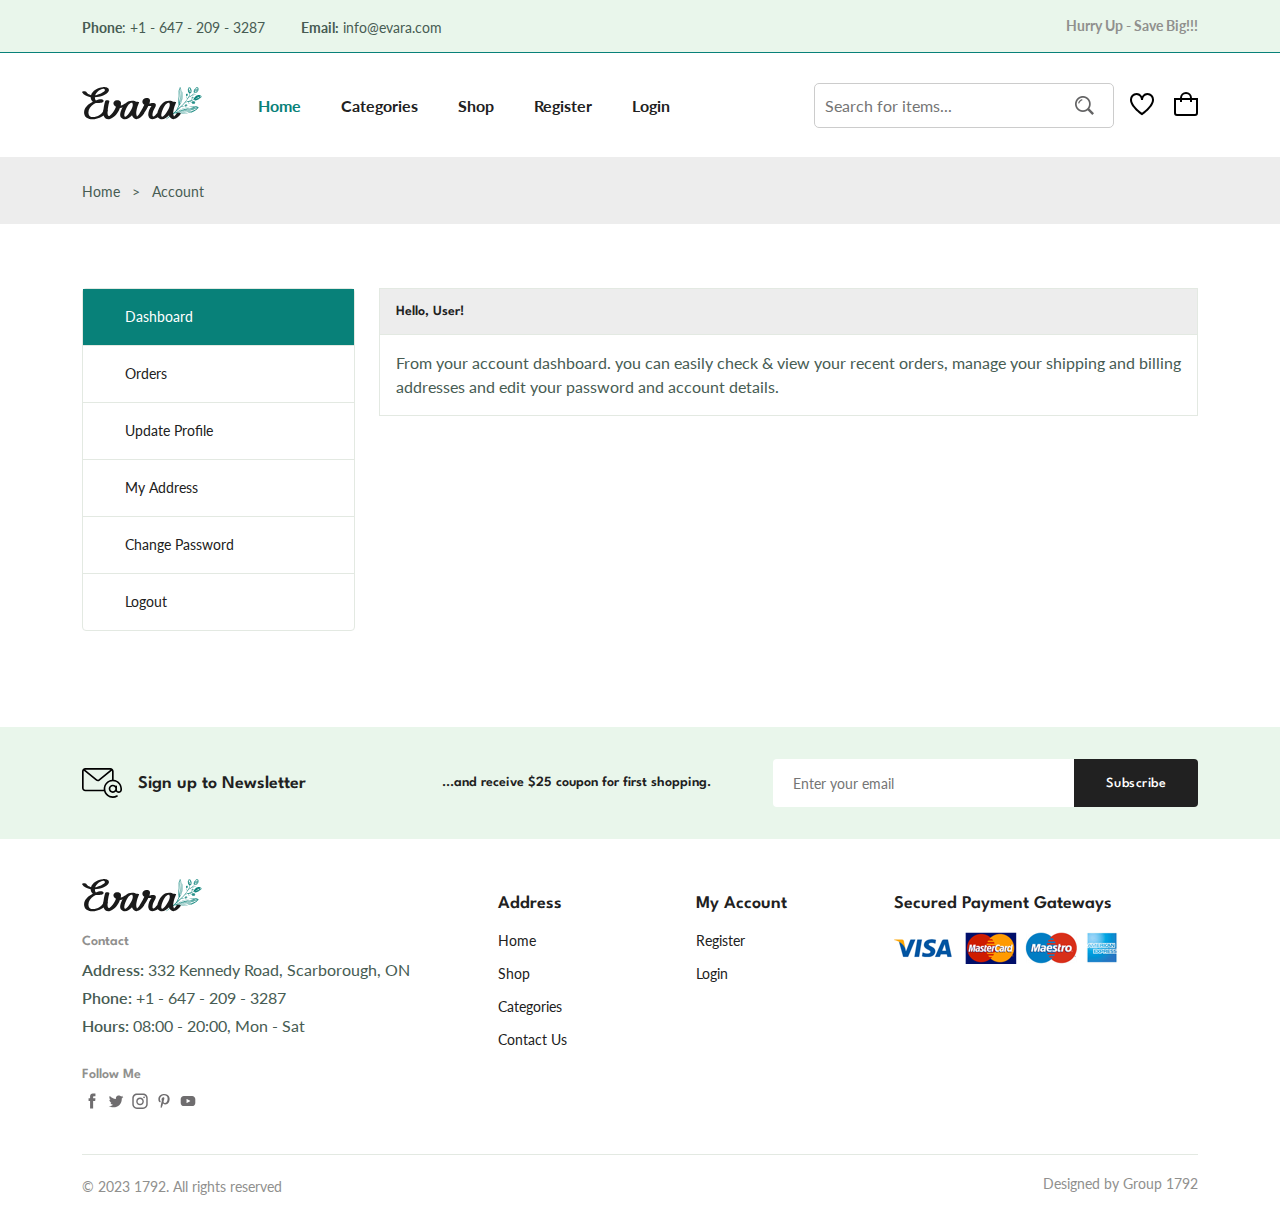
<file: accounts.html>
<!DOCTYPE html>
<html lang="en">

<head>
  <meta charset="UTF-8" />
  <meta name="viewport" content="width=device-width, initial-scale=1.0" />

  <!--=============== FLATICON ===============-->
  <link rel="stylesheet"
    href="https://cdn-uicons.flaticon.com/uicons-regular-straight/css/uicons-regular-straight.css" />

  <!--=============== SWIPER CSS ===============-->
  <link rel="stylesheet" href="https://cdn.jsdelivr.net/npm/swiper@9/swiper-bundle.min.css" />

  <!--=============== CSS ===============-->
  <link rel="stylesheet" href="assets/css/styles.css" />

  <title>Evara - Visit | Shop | Enjoy</title>
</head>

<body>
  <!--=============== HEADER ===============-->
  <header class="header">
    <div class="header__top">
      <div class="header__container container">
        <div class="header__contact">
          <span><b>Phone</b>: +1 - 647 - 209 - 3287</span>

          <span><b>Email:</b> info@evara.com</span>
        </div>

        <p class="header__alert-news">
          Hurry Up - Save Big!!!
        </p>
      </div>
    </div>

    <nav class="nav container">
      <a href="index.html" class="nav__logo">
        <img src="assets/img/logo.svg" alt="" class="nav__logo-img" />
      </a>

      <div class="nav__menu" id="nav-menu">
        <div class="nav__menu-top">
          <a href="index.html" class="nav__menu-logo">
            <img src="assets/img/logo.svg" alt="">
          </a>

          <div class="nav__close" id="nav-close">
            <i class="fi fi-rs-cross-small"></i>
          </div>
        </div>

        <ul class="nav__list">
          <li class="nav__item">
            <a href="index.html" class="nav__link active-link">Home</a>
          </li>

          <li class="nav__item">
            <a href="categories.html" class="nav__link">Categories</a>
          </li>

          <li class="nav__item">
            <a href="shop.html" class="nav__link">Shop</a>
          </li>

          <li class="nav__item" id="registerNavItem">
            <a href="register.html" class="nav__link">Register</a>
          </li>

          <li class="nav__item" id="loginNavItem">
            <a href="login-register.html" class="nav__link">Login</a>
          </li>
        </ul>

        <div class="header__search">
          <input type="text" placeholder="Search for items..." class="form__input" />

          <button class="search__btn">
            <img src="assets/img/search.png" alt="" />
          </button>
        </div>
      </div>

      <div class="header__user-actions">
        <a href="wishlist.html" class="header__action-btn" title="My Wish">
          <img src="assets/img/icon-heart.svg" alt="" />
        </a>

        <a href="cart.html" class="header__action-btn">
          <img src="assets/img/icon-cart.svg" alt="Cart icon" title="My cart" />
        </a>

        <div class="header__action-btn nav__toggle" id="nav-toggle">
          <img src="assets/img/menu-burger.svg" alt="Wishlist icon">
        </div>
      </div>
    </nav>
  </header>

    <!--=============== MAIN ===============-->
    <main class="main">
      <!--=============== BREADCRUMB ===============-->
      <section class="breadcrumb">
        <ul class="breadcrumb__list flex container">
          <li><a href="index.html" class="breadcrumb__link">Home</a></li>
          <li><span class="breadcrumb__link">></span></li>
          <li><span class="breadcrumb__link">Account</span></li>
        </ul>
      </section>

      <!--=============== ACCOUNTS ===============-->
      <section class="accounts section--lg">
        <div class="accounts__container container grid">
          <div class="account__tabs">
            <p class="account__tab active-tab" data-target="#dashboard">
              <i class="fi fi-rs-settings-sliders"></i> Dashboard
            </p>

            <p class="account__tab" data-target="#orders">
              <i class="fi fi-rs-shopping-bag"></i> Orders
            </p>

            <p class="account__tab" data-target="#update-profile">
              <i class="fi fi-rs-user"></i> Update Profile
            </p>

            <p class="account__tab" data-target="#address">
              <i class="fi fi-rs-marker"></i> My Address
            </p>

            <p class="account__tab" data-target="#change-password">
              <i class="fi fi-rs-user"></i> Change Password
            </p>

            <p id="logoutBtn" class="account__tab"><i class="fi fi-rs-exit"></i> Logout</p>
          </div>

          <div class="tabs__content">
            <div class="tab__content active-tab" content id="dashboard">
              <h3 class="tab__header"></h3>

              <div class="tab__body">
                <p class="tab__description">
                  From your account dashboard. you can easily check & view your
                  recent orders, manage your shipping and billing addresses and
                  edit your password and account details.
                </p>
              </div>
            </div>

            <div class="tab__content" content id="orders">
              <h3 class="tab__header">Your Orders</h3>

              <div class="tab__body">
                <table class="placed__order-table">
                  <tr>
                    <th>Orders</th>
                    <th>Date</th>
                    <th>Status</th>
                    <th>Total</th>
                    <th>Actions</th>
                  </tr>

                  <tr>
                    <td>#1357</td>
                    <td>March 45, 2020</td>
                    <td>Processing</td>
                    <td>$125.00</td>
                    <td><a href="#" class="view__order">View</a></td>
                  </tr>

                  <tr>
                    <td>#12468</td>
                    <td>June 29, 2020</td>
                    <td>Completed</td>
                    <td>$364.00</td>
                    <td><a href="#" class="view__order">View</a></td>
                  </tr>

                  <tr>
                    <td>#1357</td>
                    <td>August 02, 2020</td>
                    <td>Completed</td>
                    <td>$280.00</td>
                    <td><a href="#" class="view__order">View</a></td>
                  </tr>
                </table>
              </div>
            </div>

            <div class="tab__content" content id="update-profile">
              <h3 class="tab__header">Change Username</h3file>

              <div class="tab__body">
                <form id="updateProfileForm" action="" class="form grid">
                  <input
                    type="text"
                    id="newUsername"
                    placeholder="New username"
                    class="form__input"
                  />

                  <div class="form__btn">
                    <button type="button" id="updateUsernameBtn" class="btn btn--md">Save</button>
                  </div>
                </form>
              </div>
            </div>

            <div class="tab__content" content id="address">
              <h3 class="tab__header">Shipping Address</h3>

              <div class="tab__body">
                <address class="address">
                  900 Eglinton Ave West <br>
                  Mid Town, Toronto <br>
                  M1V 2R5, Ontario, Canada.
                </address>
              </div>
            </div>

            <div class="tab__content" content id="change-password">
              <h3 class="tab__header">Change Password</h3>

              <div class="tab__body">
                <form action="" class="form grid">
                  <input
                    type="password"
                    placeholder="Current Password"
                    class="form__input"
                    id="currentPassword"
                  />

                  <input
                    type="password"
                    placeholder="New Password"
                    class="form__input"
                    id="newPassword"
                  />

                  <input
                    type="password"
                    placeholder="Confirm Password"
                    class="form__input"
                    id="confirmPassword"
                  />

                  <div class="form__btn">
                    <button class="btn btn--md" id="savePasswordBtn">Save</button>
                  </div>
                </form>
              </div>
            </div>
            <div class="tab__content" content id="change-password">
              <h3 class="tab__header">Logout</h3>
            </div>
          </div>
        </div>
      </section>

    <!--=============== NEWSLETTER ===============-->
    <section class="newsletter section home__newsletter">
      <div class="newsletter__container container grid">
        <h3 class="newsletter__title flex">
          <img src="assets/img/icon-email.svg" alt="" class="newsletter__icon" />
          Sign up to Newsletter
        </h3>
    
        <p class="newsletter__description">
          ...and receive $25 coupon for first shopping.
        </p>
    
        <form id="newsletterForm" class="newsletter__form">
          <input type="email" id="emailInput" placeholder="Enter your email" class="newsletter__input" required />
          <button type="submit" id="subscribeBtn" class="newsletter__btn">Subscribe</button>
        </form>
      </div>
    </section>
    
    </main>
    
    <!--=============== FOOTER ===============-->
    <footer class="footer container">
      <div class="footer__container grid">
        <div class="footer__content">
          <a href="index.html" class="footer__logo">
            <img src="assets/img/logo.svg" alt="" class="footer__logo-img" />
          </a>
    
          <h4 class="footer__subtitle">Contact</h4>
    
          <p class="footer__description">
            <span>Address:</span> 332 Kennedy Road, Scarborough, ON
          </p>
    
          <p class="footer__description">
            <span>Phone:</span> +1 - 647 - 209 - 3287
          </p>
    
          <p class="footer__description">
            <span>Hours:</span> 08:00 - 20:00, Mon - Sat
          </p>
    
          <div class="footer__social">
            <h4 class="footer__subtitle">Follow Me</h4>
    
            <div class="footer__social-links flex">
              <a href="">
                <img src="assets/img/icon-facebook.svg" alt="" class="footer__social-icon" />
              </a>
    
              <a href="">
                <img src="assets/img/icon-twitter.svg" alt="" class="footer__social-icon" />
              </a>
    
              <a href="">
                <img src="assets/img/icon-instagram.svg" alt="" class="footer__social-icon" />
              </a>
    
              <a href="">
                <img src="assets/img/icon-pinterest.svg" alt="" class="footer__social-icon" />
              </a>
    
              <a href="">
                <img src="assets/img/icon-youtube.svg" alt="" class="footer__social-icon" />
              </a>
            </div>
          </div>
        </div>
    
        <div class="footer__content">
          <h3 class="footer__title">Address</h3>
    
          <ul class="footer__links">
            <li><a href="index.html" class="footer__link">Home</a></li>
            <li><a href="shop.html" class="footer__link">Shop</a></li>
            <li><a href="categories.html" class="footer__link">Categories</a></li>
            <li><a href="contact.html" class="footer__link">Contact Us</a></li>
          </ul>
        </div>
    
        <div class="footer__content">
          <h3 class="footer__title">My Account</h3>
    
          <ul class="footer__links">
            <li><a href="register.html" class="footer__link">Register</a></li>
            <li><a href="login-register.html" id="footer__link" class="footer__link">Login</a></li>
          </ul>
        </div>
    
        <div class="footer__content">
          <h3 class="footer__title">Secured Payment Gateways</h3>
    
          <img src="assets/img/payment-method.png" alt="" class="payment__img" />
        </div>
      </div>
    
      <div class="footer__bottom">
        <p class="copyright">&copy; 2023 1792. All rights reserved</p>
        <span class="designer">Designed by Group 1792</span>
      </div>
    </footer>
    
    <!--=============== SWIPER JS ===============-->
    <script src="https://cdn.jsdelivr.net/npm/swiper@9/swiper-bundle.min.js"></script>
    
    <!--=============== MAIN JS ===============-->
    <script src="assets/js/main.js"></script>
    </body>
    
    </html>
</file>
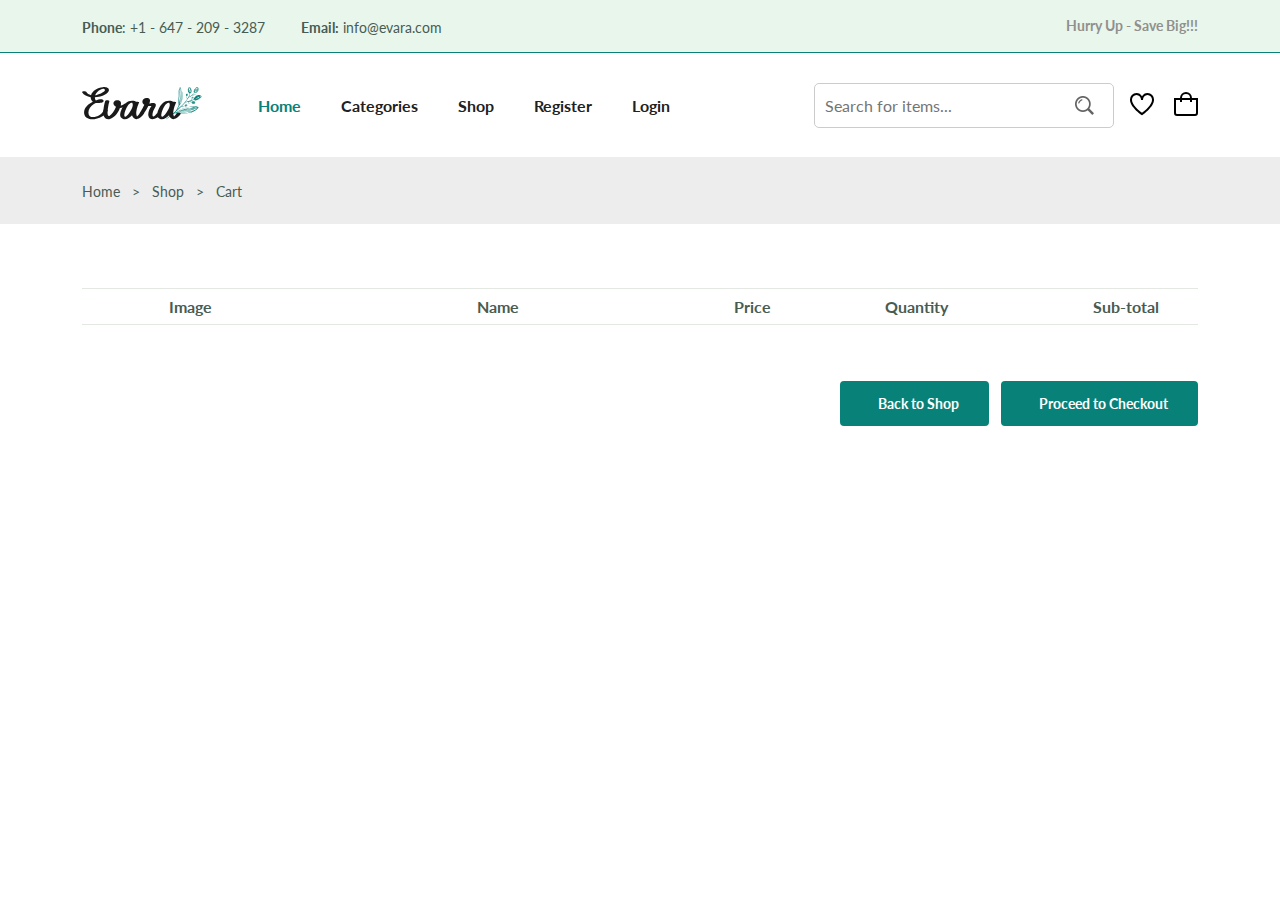
<file: cart.html>
<!DOCTYPE html>
<html lang="en">

<head>
    <meta charset="UTF-8" />
    <meta name="viewport" content="width=device-width, initial-scale=1.0" />

    <!--=============== FLATICON ===============-->
    <link rel="stylesheet"
        href="https://cdn-uicons.flaticon.com/uicons-regular-straight/css/uicons-regular-straight.css" />

    <!--=============== SWIPER CSS ===============-->
    <link rel="stylesheet" href="https://cdn.jsdelivr.net/npm/swiper@9/swiper-bundle.min.css" />

    <!--=============== CSS ===============-->
    <link rel="stylesheet" href="assets/css/styles.css" />

    <title>Evara - Visit | Shop | Enjoy</title>
</head>

<body>
    <!--=============== HEADER ===============-->
    <header class="header">
        <div class="header__top">
            <div class="header__container container">
                <div class="header__contact">
                    <span><b>Phone</b>: +1 - 647 - 209 - 3287</span>

                    <span><b>Email:</b> info@evara.com</span>
                </div>

                <p class="header__alert-news">
                    Hurry Up - Save Big!!!
                </p>
            </div>
        </div>

        <nav class="nav container">
            <a href="index.html" class="nav__logo">
                <img src="assets/img/logo.svg" alt="" class="nav__logo-img" />
            </a>

            <div class="nav__menu" id="nav-menu">
                <div class="nav__menu-top">
                    <a href="index.html" class="nav__menu-logo">
                        <img src="assets/img/logo.svg" alt="">
                    </a>

                    <div class="nav__close" id="nav-close">
                        <i class="fi fi-rs-cross-small"></i>
                    </div>
                </div>

                <ul class="nav__list">
                    <li class="nav__item">
                        <a href="index.html" class="nav__link active-link">Home</a>
                    </li>

                    <li class="nav__item">
                        <a href="categories.html" class="nav__link">Categories</a>
                    </li>

                    <li class="nav__item">
                        <a href="shop.html" class="nav__link">Shop</a>
                    </li>

                    <li class="nav__item" id="registerNavItem">
                        <a href="register.html" class="nav__link">Register</a>
                    </li>

                    <li class="nav__item" id="loginNavItem">
                        <a href="login-register.html" class="nav__link">Login</a>
                    </li>
                </ul>

                <div class="header__search">
                    <input type="text" placeholder="Search for items..." class="form__input" />

                    <button class="search__btn">
                        <img src="assets/img/search.png" alt="" />
                    </button>
                </div>
            </div>

            <div class="header__user-actions">
                <a href="wishlist.html" class="header__action-btn" title="My Wishlst">
                    <img src="assets/img/icon-heart.svg" alt="" />
                </a>

                <a href="cart.html" class="header__action-btn">
                    <img src="assets/img/icon-cart.svg" alt="Cart icon" title="My cart" />
                </a>

                <div class="header__action-btn nav__toggle" id="nav-toggle">
                    <img src="assets/img/menu-burger.svg" alt="Wishlist icon">
                </div>
            </div>
        </nav>
    </header>

    <!--=============== MAIN ===============-->
    <main class="main">
        <!--=============== BREADCRUMB ===============-->
        <section class="breadcrumb">
            <ul class="breadcrumb__list flex container">
                <li><a href="index.html" class="breadcrumb__link">Home</a></li>
                <li><span class="breadcrumb__link">></span></li>
                <li><span class="breadcrumb__link">Shop</span></li>
                <li><span class="breadcrumb__link">></span></li>
                <li><span class="breadcrumb__link">Cart</span></li>
            </ul>
        </section>

        <!--=============== CART ===============-->
        <section class="cart section--lg container">
            <div class="table__container">
                <table class="table" id="cartTable">
                    <thead>
                        <tr>
                            <th>Image</th>
                            <th>Name</th>
                            <th>Price</th>
                            <th>Quantity</th>
                            <th>Sub-total</th>
                            <th>Remove</th>
                        </tr>
                    </thead>

                    <tbody id="cartItems">
                        <!-- cart items will be dynamically added here -->
                    </tbody>
                </table>
            </div>

            <div class="cart__actions">
                <a href="shop.html" class="btn flex btn--md back-to-shop">
                    <i class="fi-rs-shop"></i> Back to Shop
                </a>

                <a href="checkout.html" class="btn flex btn--md">
                    <i class="fi-rs-shopping-bag"></i> Proceed to Checkout
                </a>
            </div>
        </section>

        <!--=============== SWIPER JS =================== -->
        <script src="https://cdn.jsdelivr.net/npm/swiper@9/swiper-bundle.min.js"></script>

        <!--=============== MAIN JS ===============-->
        <script src="assets/js/main.js"></script>
</body>

</html>
</file>
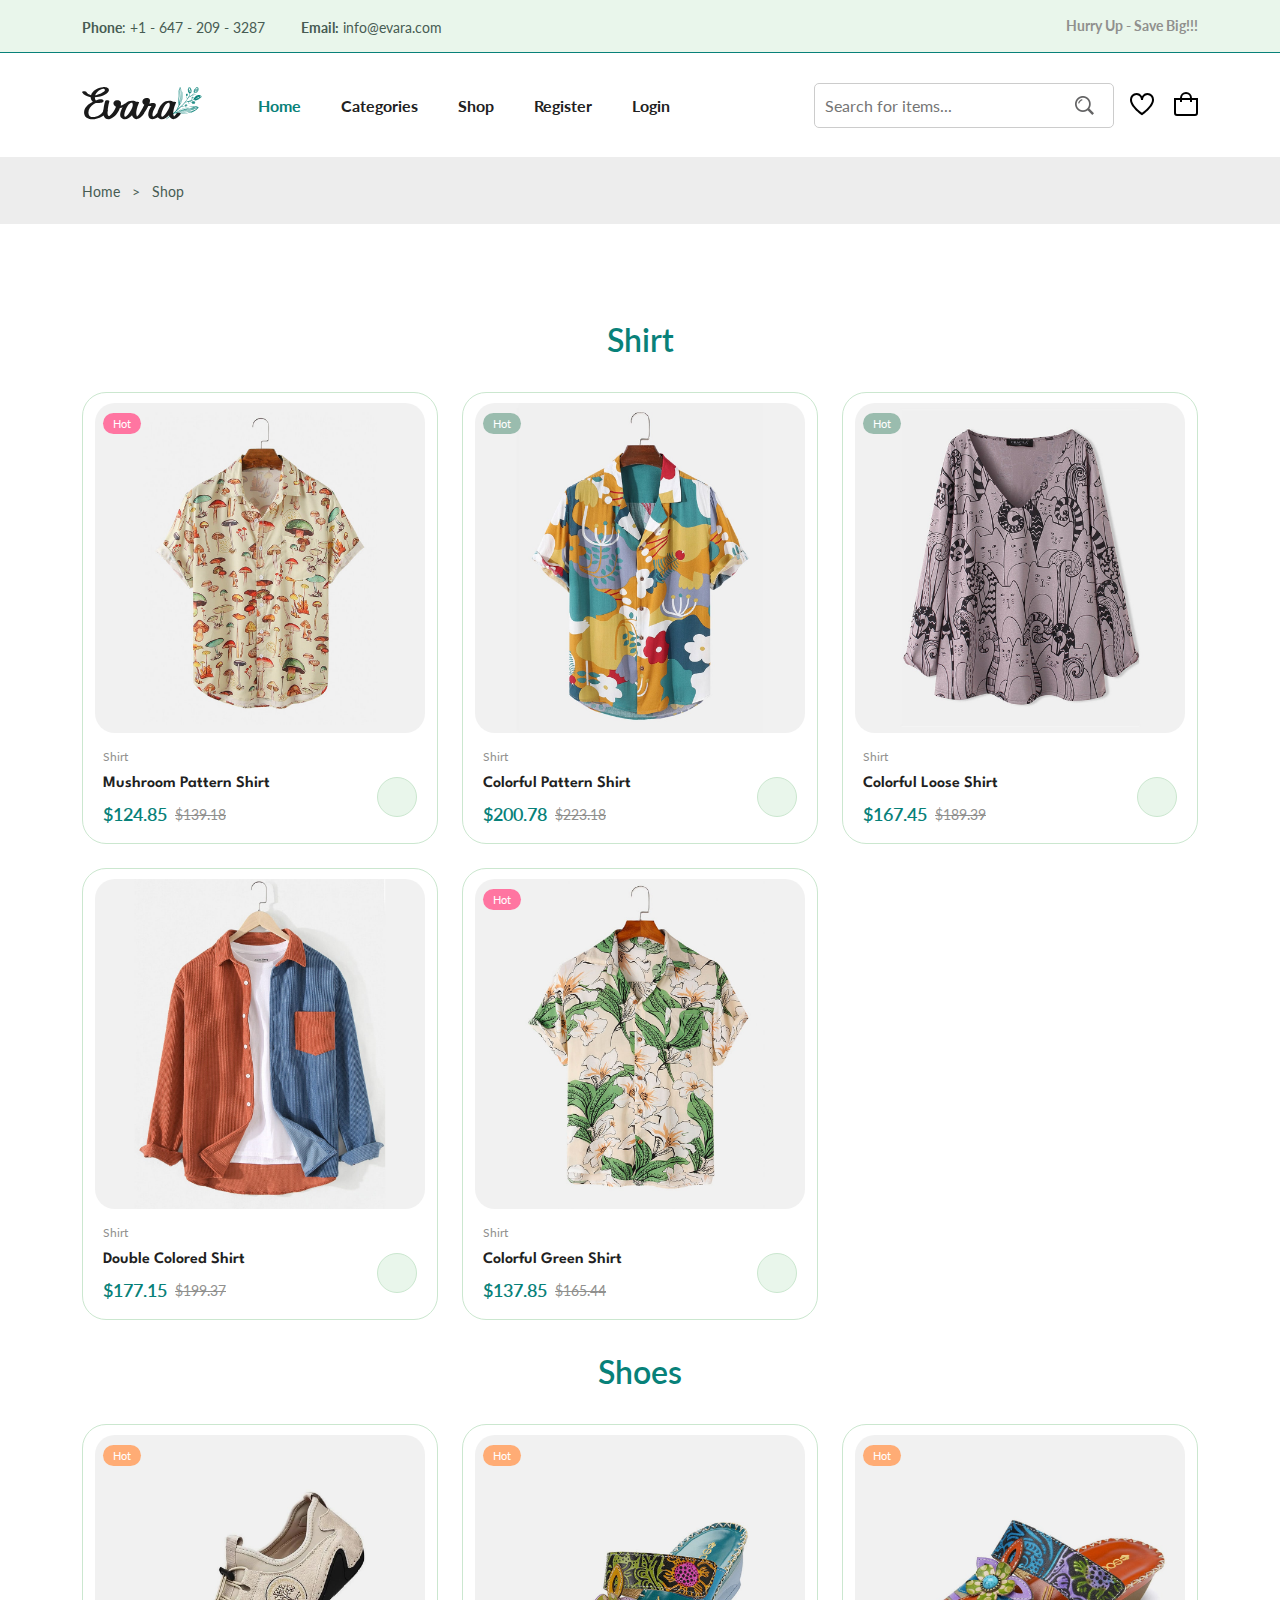
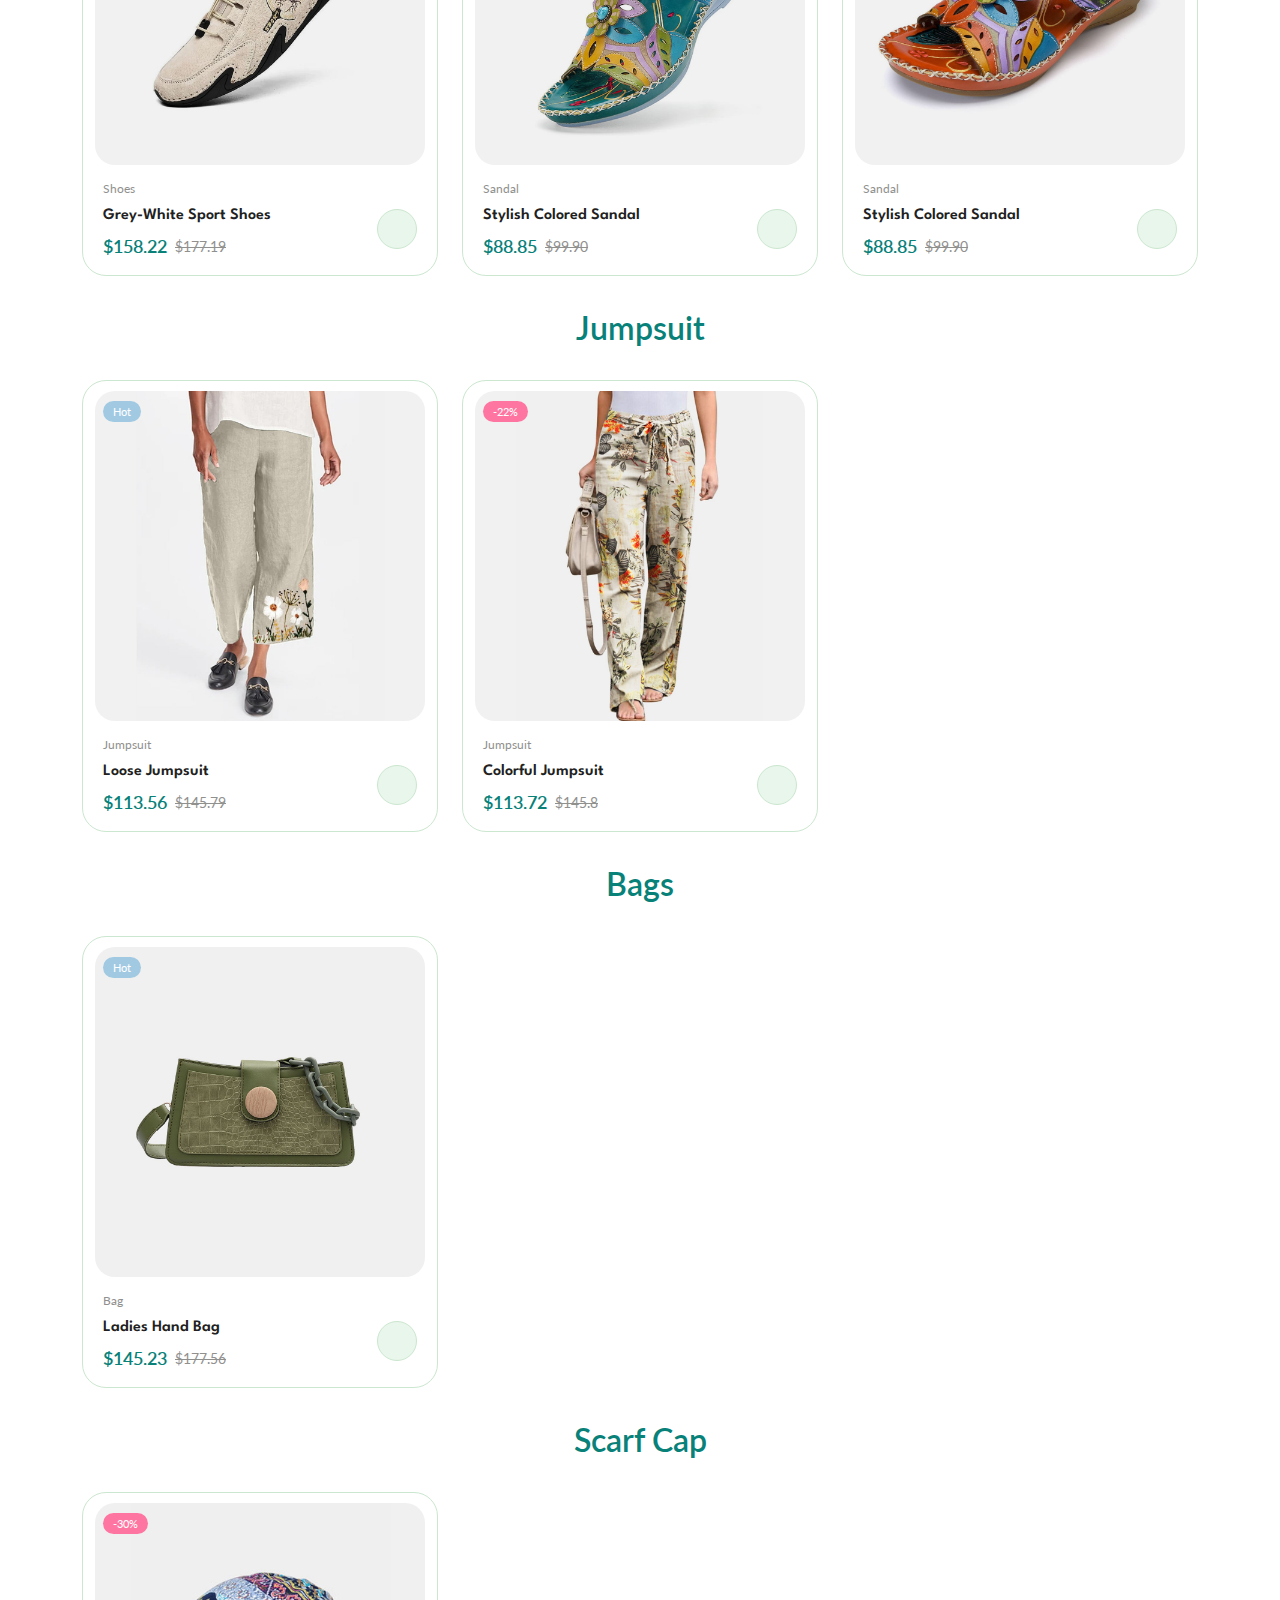
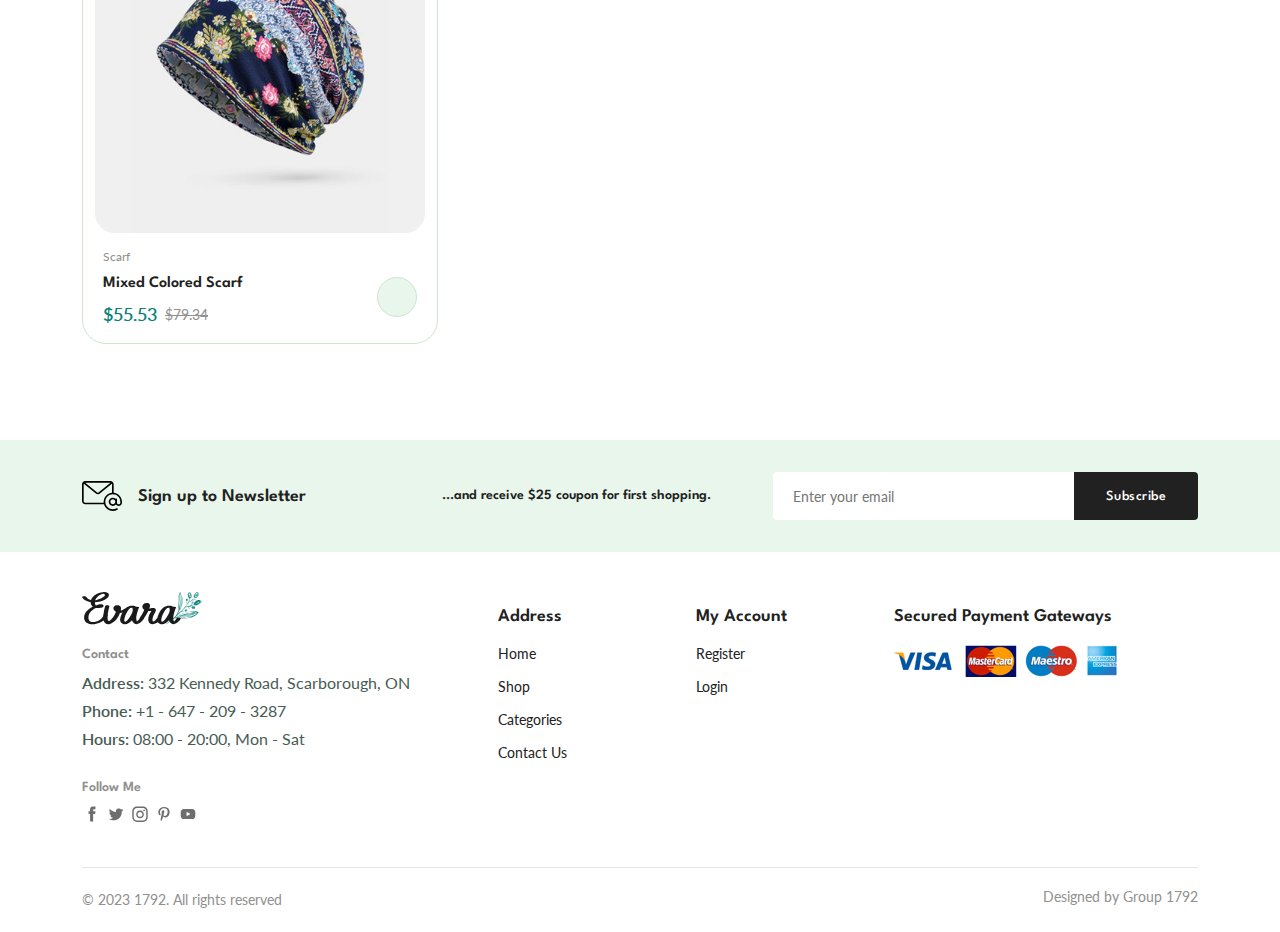
<file: categories.html>
<!DOCTYPE html>
<html lang="en">

<head>
    <meta charset="UTF-8" />
    <meta name="viewport" content="width=device-width, initial-scale=1.0" />

    <!--=============== FLATICON ===============-->
    <link rel="stylesheet"
        href="https://cdn-uicons.flaticon.com/uicons-regular-straight/css/uicons-regular-straight.css" />

    <!--=============== SWIPER CSS ===============-->
    <link rel="stylesheet" href="https://cdn.jsdelivr.net/npm/swiper@9/swiper-bundle.min.css" />

    <!--=============== CSS ===============-->
    <link rel="stylesheet" href="assets/css/styles.css" />

    <title>Evara - Visit | Shop | Enjoy</title>
</head>

<body>
    <!--=============== HEADER ===============-->
    <header class="header">
        <div class="header__top">
            <div class="header__container container">
                <div class="header__contact">
                    <span><b>Phone</b>: +1 - 647 - 209 - 3287</span>

                    <span><b>Email:</b> info@evara.com</span>
                </div>

                <p class="header__alert-news">
                    Hurry Up - Save Big!!!
                </p>
            </div>
        </div>

        <nav class="nav container">
            <a href="index.html" class="nav__logo">
                <img src="assets/img/logo.svg" alt="" class="nav__logo-img" />
            </a>

            <div class="nav__menu" id="nav-menu">
                <div class="nav__menu-top">
                    <a href="index.html" class="nav__menu-logo">
                        <img src="assets/img/logo.svg" alt="">
                    </a>

                    <div class="nav__close" id="nav-close">
                        <i class="fi fi-rs-cross-small"></i>
                    </div>
                </div>

                <ul class="nav__list">
                    <li class="nav__item">
                        <a href="index.html" class="nav__link active-link">Home</a>
                    </li>

                    <li class="nav__item">
                        <a href="categories.html" class="nav__link">Categories</a>
                    </li>

                    <li class="nav__item">
                        <a href="shop.html" class="nav__link">Shop</a>
                    </li>

                    <li class="nav__item" id="registerNavItem">
                        <a href="register.html" class="nav__link">Register</a>
                    </li>

                    <li class="nav__item" id="loginNavItem">
                        <a href="login-register.html" class="nav__link">Login</a>
                    </li>
                </ul>

                <div class="header__search">
                    <input type="text" placeholder="Search for items..." class="form__input" />

                    <button class="search__btn">
                        <img src="assets/img/search.png" alt="" />
                    </button>
                </div>
            </div>

            <div class="header__user-actions">
                <a href="wishlist.html" class="header__action-btn" title="My Wish">
                    <img src="assets/img/icon-heart.svg" alt="" />
                </a>

                <a href="cart.html" class="header__action-btn">
                    <img src="assets/img/icon-cart.svg" alt="Cart icon" title="My cart" />
                </a>

                <div class="header__action-btn nav__toggle" id="nav-toggle">
                    <img src="assets/img/menu-burger.svg" alt="Wishlist icon">
                </div>
            </div>
        </nav>
    </header>

    <!--=============== MAIN ===============-->
    <main class="main">
        <!--=============== BREADCRUMB ===============-->
        <section class="breadcrumb">
            <ul class="breadcrumb__list flex container">
                <li><a href="index.html" class="breadcrumb__link">Home</a></li>
                <li><span class="breadcrumb__link">></span></li>
                <li><span class="breadcrumb__link">Shop</span></li>
            </ul>
        </section>

        <!--=============== PRODUCTS ===============-->
        <section class="products section--lg container">
            <p class="total__products"> <span>Shirt</span></p>

            <div id=" shirt" class="products__container grid">
                <div class="product__item" data-product-id="39">
                    <div class="product__banner">
                        <a href="details.html" class="product__images">
                            <img src="assets/img/product-1-1.jpg" alt="" class="product__img default" />

                            <img src="assets/img/product-1-2.jpg" alt="" class="product__img hover" />
                        </a>

                        <div class="product__actions">
                            <a href="details.html" class="action__btn add" aria-label="Quick View">
                                <i class="fi fi-rs-eye"></i>
                            </a>

                            <a href="wishlist.html" class="action__btn addToWishlist" aria-label="Add To Wishlist">
                                <i class="fi fi-rs-heart"></i>
                            </a>
                        </div>

                        <div class="product__badge light-pink">Hot</div>
                    </div>

                    <div class="product__content">
                        <span class="product__category">Shirt</span>
                        <a href="details.html">
                            <h3 class="product__title">Mushroom Pattern Shirt</h3>
                        </a>
                        <div class="product__rating">
                            <i class="fi fi-rs-star"></i>
                            <i class="fi fi-rs-star"></i>
                            <i class="fi fi-rs-star"></i>
                            <i class="fi fi-rs-star"></i>
                            <i class="fi fi-rs-star"></i>
                        </div>
                        <div class="product__price flex">
                            <span class="new__price">$124.85</span>
                            <span class="old__price">$139.18</span>
                        </div>

                        <a href="cart.html" class="action__btn cart__btn" aria-label="Add To Cart">
                            <i class="fi fi-rs-shopping-bag-add"></i>
                        </a>
                    </div>
                </div>

                <div class="product__item" data-product-id="40">
                    <div class="product__banner">
                        <a href="details.html" class="product__images">
                            <img src="assets/img/product-2-1.jpg" alt="" class="product__img default" />

                            <img src="assets/img/product-2-2.jpg" alt="" class="product__img hover" />
                        </a>

                        <div class="product__actions">
                            <a href="details.html" class="action__btn add" aria-label="Quick View">
                                <i class="fi fi-rs-eye"></i>
                            </a>

                            <a href="wishlist.html" class="action__btn addToWishlist" aria-label="Add To Wishlist">
                                <i class="fi fi-rs-heart"></i>
                            </a>
                        </div>

                        <div class="product__badge light-green">Hot</div>
                    </div>

                    <div class="product__content">
                        <span class="product__category">Shirt</span>
                        <a href="details.html">
                            <h3 class="product__title">Colorful Pattern Shirt</h3>
                        </a>
                        <div class="product__rating">
                            <i class="fi fi-rs-star"></i>
                            <i class="fi fi-rs-star"></i>
                            <i class="fi fi-rs-star"></i>
                            <i class="fi fi-rs-star"></i>
                            <i class="fi fi-rs-star"></i>
                        </div>
                        <div class="product__price flex">
                            <span class="new__price">$200.78</span>
                            <span class="old__price">$223.18</span>
                        </div>

                        <a href="cart.html" class="action__btn cart__btn" aria-label="Add To Cart">
                            <i class="fi fi-rs-shopping-bag-add"></i>
                        </a>
                    </div>
                </div>

                <div class="product__item" data-product-id="41">
                    <div class="product__banner">
                        <a href="details.html" class="product__images">
                            <img src="assets/img/product-7-1.jpg" alt="" class="product__img default" />

                            <img src="assets/img/product-7-2.jpg" alt="" class="product__img hover" />
                        </a>

                        <div class="product__actions">
                            <a href="details.html" class="action__btn add" aria-label="Quick View">
                                <i class="fi fi-rs-eye"></i>
                            </a>

                            <a href="wishlist.html" class="action__btn addToWishlist" aria-label="Add To Wishlist">
                                <i class="fi fi-rs-heart"></i>
                            </a>
                        </div>

                        <div class="product__badge light-green">Hot</div>
                    </div>

                    <div class="product__content">
                        <span class="product__category">Shirt</span>
                        <a href="details.html">
                            <h3 class="product__title">Colorful Loose Shirt</h3>
                        </a>
                        <div class="product__rating">
                            <i class="fi fi-rs-star"></i>
                            <i class="fi fi-rs-star"></i>
                            <i class="fi fi-rs-star"></i>
                            <i class="fi fi-rs-star"></i>
                            <i class="fi fi-rs-star"></i>
                        </div>
                        <div class="product__price flex">
                            <span class="new__price">$167.45</span>
                            <span class="old__price">$189.39</span>
                        </div>

                        <a href="cart.html" class="action__btn cart__btn" aria-label="Add To Cart">
                            <i class="fi fi-rs-shopping-bag-add"></i>
                        </a>
                    </div>
                </div>

                <div class="product__item" data-product-id="42">
                    <div class="product__banner">
                        <a href="details.html" class="product__images">
                            <img src="assets/img/product-8-1.jpg" alt="" class="product__img default" />

                            <img src="assets/img/product-8-2.jpg" alt="" class="product__img hover" />
                        </a>

                        <div class="product__actions">
                            <a href="details.html" class="action__btn add" aria-label="Quick View">
                                <i class="fi fi-rs-eye"></i>
                            </a>

                            <a href="wishlist.html" class="action__btn addToWishlist" aria-label="Add To Wishlist">
                                <i class="fi fi-rs-heart"></i>
                            </a>
                        </div>
                    </div>

                    <div class="product__content">
                        <span class="product__category">Shirt</span>
                        <a href="details.html">
                            <h3 class="product__title">Double Colored Shirt</h3>
                        </a>
                        <div class="product__rating">
                            <i class="fi fi-rs-star"></i>
                            <i class="fi fi-rs-star"></i>
                            <i class="fi fi-rs-star"></i>
                            <i class="fi fi-rs-star"></i>
                            <i class="fi fi-rs-star"></i>
                        </div>
                        <div class="product__price flex">
                            <span class="new__price">$177.15</span>
                            <span class="old__price">$199.37</span>
                        </div>

                        <a href="cart.html" class="action__btn cart__btn" aria-label="Add To Cart">
                            <i class="fi fi-rs-shopping-bag-add"></i>
                        </a>
                    </div>
                </div>

                <div class="product__item" data-product-id="43">
                    <div class="product__banner">
                        <a href="details.html" class="product__images">
                            <img src="assets/img/product-9-1.jpg" alt="" class="product__img default" />

                            <img src="assets/img/product-9-2.jpg" alt="" class="product__img hover" />
                        </a>

                        <div class="product__actions">
                            <a href="details.html" class="action__btn add" aria-label="Quick View">
                                <i class="fi fi-rs-eye"></i>
                            </a>

                            <a href="wishlist.html" class="action__btn addToWishlist" aria-label="Add To Wishlist">
                                <i class="fi fi-rs-heart"></i>
                            </a>
                        </div>

                        <div class="product__badge light-pink">Hot</div>
                    </div>

                    <div class="product__content">
                        <span class="product__category">Shirt</span>
                        <a href="details.html">
                            <h3 class="product__title">Colorful Green Shirt</h3>
                        </a>
                        <div class="product__rating">
                            <i class="fi fi-rs-star"></i>
                            <i class="fi fi-rs-star"></i>
                            <i class="fi fi-rs-star"></i>
                            <i class="fi fi-rs-star"></i>
                            <i class="fi fi-rs-star"></i>
                        </div>
                        <div class="product__price flex">
                            <span class="new__price">$137.85</span>
                            <span class="old__price">$165.44</span>
                        </div>

                        <a href="cart.html" class="action__btn cart__btn" aria-label="Add To Cart">
                            <i class="fi fi-rs-shopping-bag-add"></i>
                        </a>
                    </div>
                </div>
            </div>

            <p class="total__products"> <span>Shoes</span></p>

            <div id="shoes" class="products__container grid">
                <div class="product__item" data-product-id="44">
                    <div class="product__banner">
                        <a href="details.html" class="product__images">
                            <img src="assets/img/product-3-1.jpg" alt="" class="product__img default" />

                            <img src="assets/img/product-3-2.jpg" alt="" class="product__img hover" />
                        </a>

                        <div class="product__actions">
                            <a href="details.html" class="action__btn add" aria-label="Quick View">
                                <i class="fi fi-rs-eye"></i>
                            </a>

                            <a href="wishlist.html" class="action__btn addToWishlist" aria-label="Add To Wishlist">
                                <i class="fi fi-rs-heart"></i>
                            </a>
                        </div>

                        <div class="product__badge light-orange">Hot</div>
                    </div>

                    <div class="product__content">
                        <span class="product__category">Shoes</span>
                        <a href="details.html">
                            <h3 class="product__title">Grey-White Sport Shoes</h3>
                        </a>
                        <div class="product__rating">
                            <i class="fi fi-rs-star"></i>
                            <i class="fi fi-rs-star"></i>
                            <i class="fi fi-rs-star"></i>
                            <i class="fi fi-rs-star"></i>
                            <i class="fi fi-rs-star"></i>
                        </div>
                        <div class="product__price flex">
                            <span class="new__price">$158.22</span>
                            <span class="old__price">$177.19</span>
                        </div>

                        <a href="cart.html" class="action__btn cart__btn" aria-label="Add To Cart">
                            <i class="fi fi-rs-shopping-bag-add"></i>
                        </a>
                    </div>
                </div>

                <div class="product__item" data-product-id="45">
                    <div class="product__banner">
                        <a href="details.html" class="product__images">
                            <img src="assets/img/product-10-2.jpg" alt="" class="product__img default" />

                            <img src="assets/img/product-10-1.jpg" alt="" class="product__img hover" />
                        </a>

                        <div class="product__actions">
                            <a href="details.html" class="action__btn add" aria-label="Quick View">
                                <i class="fi fi-rs-eye"></i>
                            </a>

                            <a href="wishlist.html" class="action__btn addToWishlist" aria-label="Add To Wishlist">
                                <i class="fi fi-rs-heart"></i>
                            </a>
                        </div>

                        <div class="product__badge light-orange">Hot</div>
                    </div>

                    <div class="product__content">
                        <span class="product__category">Sandal</span>
                        <a href="details.html">
                            <h3 class="product__title">Stylish Colored Sandal</h3>
                        </a>
                        <div class="product__rating">
                            <i class="fi fi-rs-star"></i>
                            <i class="fi fi-rs-star"></i>
                            <i class="fi fi-rs-star"></i>
                            <i class="fi fi-rs-star"></i>
                            <i class="fi fi-rs-star"></i>
                        </div>
                        <div class="product__price flex">
                            <span class="new__price">$88.85</span>
                            <span class="old__price">$99.90</span>
                        </div>

                        <a href="cart.html" class="action__btn cart__btn" aria-label="Add To Cart">
                            <i class="fi fi-rs-shopping-bag-add"></i>
                        </a>
                    </div>
                </div>

                <div class="product__item" data-product-id="46">
                    <div class="product__banner">
                        <a href="details.html" class="product__images">
                            <img src="assets/img/product-10-1.jpg" alt="" class="product__img default" />

                            <img src="assets/img/product-10-2.jpg" alt="" class="product__img hover" />
                        </a>

                        <div class="product__actions">
                            <a href="details.html" class="action__btn add" aria-label="Quick View">
                                <i class="fi fi-rs-eye"></i>
                            </a>

                            <a href="wishlist.html" class="action__btn addToWishlist" aria-label="Add To Wishlist">
                                <i class="fi fi-rs-heart"></i>
                            </a>
                        </div>

                        <div class="product__badge light-orange">Hot</div>
                    </div>

                    <div class="product__content">
                        <span class="product__category">Sandal</span>
                        <a href="details.html">
                            <h3 class="product__title">Stylish Colored Sandal</h3>
                        </a>
                        <div class="product__rating">
                            <i class="fi fi-rs-star"></i>
                            <i class="fi fi-rs-star"></i>
                            <i class="fi fi-rs-star"></i>
                            <i class="fi fi-rs-star"></i>
                            <i class="fi fi-rs-star"></i>
                        </div>
                        <div class="product__price flex">
                            <span class="new__price">$88.85</span>
                            <span class="old__price">$99.90</span>
                        </div>

                        <a href="cart.html" class="action__btn cart__btn" aria-label="Add To Cart">
                            <i class="fi fi-rs-shopping-bag-add"></i>
                        </a>
                    </div>
                </div>
            </div>

            <p class="total__products"> <span>Jumpsuit</span></p>

            <div id="jumpsuit" class="products__container grid">
                <div class="product__item" data-product-id="47">
                    <div class="product__banner">
                        <a href="details.html" class="product__images">
                            <img src="assets/img/product-4-1.jpg" alt="" class="product__img default" />

                            <img src="assets/img/product-4-2.jpg" alt="" class="product__img hover" />
                        </a>

                        <div class="product__actions">
                            <a href="details.html" class="action__btn add" aria-label="Quick View">
                                <i class="fi fi-rs-eye"></i>
                            </a>

                            <a href="wishlist.html" class="action__btn addToWishlist" aria-label="Add To Wishlist">
                                <i class="fi fi-rs-heart"></i>
                            </a>
                        </div>

                        <div class="product__badge light-blue">Hot</div>
                    </div>

                    <div class="product__content">
                        <span class="product__category">Jumpsuit</span>
                        <a href="details.html">
                            <h3 class="product__title">Loose Jumpsuit</h3>
                        </a>
                        <div class="product__rating">
                            <i class="fi fi-rs-star"></i>
                            <i class="fi fi-rs-star"></i>
                            <i class="fi fi-rs-star"></i>
                            <i class="fi fi-rs-star"></i>
                            <i class="fi fi-rs-star"></i>
                        </div>
                        <div class="product__price flex">
                            <span class="new__price">$113.56</span>
                            <span class="old__price">$145.79</span>
                        </div>

                        <a href="cart.html" class="action__btn cart__btn" aria-label="Add To Cart">
                            <i class="fi fi-rs-shopping-bag-add"></i>
                        </a>
                    </div>
                </div>

                <div class="product__item" data-product-id="49">
                    <div class="product__banner">
                        <a href="details.html" class="product__images">
                            <img src="assets/img/product-11-1.jpg" alt="" class="product__img default" />

                            <img src="assets/img/product-11-2.jpg" alt="" class="product__img hover" />
                        </a>

                        <div class="product__actions">
                            <a href="details.html" class="action__btn add" aria-label="Quick View">
                                <i class="fi fi-rs-eye"></i>
                            </a>

                            <a href="wishlist.html" class="action__btn addToWishlist" aria-label="Add To Wishlist">
                                <i class="fi fi-rs-heart"></i>
                            </a>
                        </div>

                        <div class="product__badge light-pink">-22%</div>
                    </div>

                    <div class="product__content">
                        <span class="product__category">Jumpsuit</span>
                        <a href="details.html">
                            <h3 class="product__title">Colorful Jumpsuit</h3>
                        </a>
                        <div class="product__rating">
                            <i class="fi fi-rs-star"></i>
                            <i class="fi fi-rs-star"></i>
                            <i class="fi fi-rs-star"></i>
                            <i class="fi fi-rs-star"></i>
                            <i class="fi fi-rs-star"></i>
                        </div>
                        <div class="product__price flex">
                            <span class="new__price">$113.72</span>
                            <span class="old__price">$145.8</span>
                        </div>

                        <a href="cart.html" class="action__btn cart__btn" aria-label="Add To Cart">
                            <i class="fi fi-rs-shopping-bag-add"></i>
                        </a>
                    </div>
                </div>
            </div>

            <p class="total__products"> <span>Bags</span></p>

            <div id="bag" class="products__container grid">
                <div class="product__item" data-product-id="50">
                    <div class="product__banner">
                        <a href="details.html" class="product__images">
                            <img src="assets/img/product-13-1.jpg" alt="" class="product__img default" />

                            <img src="assets/img/product-13-2.jpg" alt="" class="product__img hover" />
                        </a>

                        <div class="product__actions">
                            <a href="details.html" class="action__btn add" aria-label="Quick View">
                                <i class="fi fi-rs-eye"></i>
                            </a>

                            <a href="wishlist.html" class="action__btn addToWishlist" aria-label="Add To Wishlist">
                                <i class="fi fi-rs-heart"></i>
                            </a>
                        </div>

                        <div class="product__badge light-blue">Hot</div>
                    </div>

                    <div class="product__content">
                        <span class="product__category">Bag</span>
                        <a href="details.html">
                            <h3 class="product__title">Ladies Hand Bag</h3>
                        </a>
                        <div class="product__rating">
                            <i class="fi fi-rs-star"></i>
                            <i class="fi fi-rs-star"></i>
                            <i class="fi fi-rs-star"></i>
                            <i class="fi fi-rs-star"></i>
                            <i class="fi fi-rs-star"></i>
                        </div>
                        <div class="product__price flex">
                            <span class="new__price">$145.23</span>
                            <span class="old__price">$177.56</span>
                        </div>

                        <a href="cart.html" class="action__btn cart__btn" aria-label="Add To Cart">
                            <i class="fi fi-rs-shopping-bag-add"></i>
                        </a>
                    </div>
                </div>
            </div>

            <p class="total__products"> <span>Scarf Cap</span></p>
            <div id="scarf-cap" class="products__container grid">
                <div class="product__item" data-product-id="51">
                    <div class="product__banner">
                        <a href="details.html" class="product__images">
                            <img src="assets/img/product-5-1.jpg" alt="" class="product__img default" />

                            <img src="assets/img/product-5-2.jpg" alt="" class="product__img hover" />
                        </a>

                        <div class="product__actions">
                            <a href="details.html" class="action__btn add" aria-label="Quick View">
                                <i class="fi fi-rs-eye"></i>
                            </a>

                            <a href="wishlist.html" class="action__btn addToWishlist" aria-label="Add To Wishlist">
                                <i class="fi fi-rs-heart"></i>
                            </a>
                        </div>

                        <div class="product__badge light-pink">-30%</div>
                    </div>

                    <div class="product__content">
                        <span class="product__category">Scarf</span>
                        <a href="details.html">
                            <h3 class="product__title">Mixed Colored Scarf</h3>
                        </a>
                        <div class="product__rating">
                            <i class="fi fi-rs-star"></i>
                            <i class="fi fi-rs-star"></i>
                            <i class="fi fi-rs-star"></i>
                            <i class="fi fi-rs-star"></i>
                            <i class="fi fi-rs-star"></i>
                        </div>
                        <div class="product__price flex">
                            <span class="new__price">$55.53</span>
                            <span class="old__price">$79.34</span>
                        </div>

                        <a href="cart.html" class="action__btn cart__btn" aria-label="Add To Cart">
                            <i class="fi fi-rs-shopping-bag-add"></i>
                        </a>
                    </div>
                </div>
            </div>
        </section>

        <!--=============== NEWSLETTER ===============-->
        <section class="newsletter section home__newsletter">
            <div class="newsletter__container container grid">
                <h3 class="newsletter__title flex">
                    <img src="assets/img/icon-email.svg" alt="" class="newsletter__icon" />
                    Sign up to Newsletter
                </h3>

                <p class="newsletter__description">
                    ...and receive $25 coupon for first shopping.
                </p>

                <form id="newsletterForm" class="newsletter__form">
                    <input type="email" id="emailInput" placeholder="Enter your email" class="newsletter__input"
                        required />
                    <button type="submit" id="subscribeBtn" class="newsletter__btn">Subscribe</button>
                </form>
            </div>
        </section>

    </main>

    <!--=============== FOOTER ===============-->
    <footer class="footer container">
        <div class="footer__container grid">
            <div class="footer__content">
                <a href="index.html" class="footer__logo">
                    <img src="assets/img/logo.svg" alt="" class="footer__logo-img" />
                </a>

                <h4 class="footer__subtitle">Contact</h4>

                <p class="footer__description">
                    <span>Address:</span> 332 Kennedy Road, Scarborough, ON
                </p>

                <p class="footer__description">
                    <span>Phone:</span> +1 - 647 - 209 - 3287
                </p>

                <p class="footer__description">
                    <span>Hours:</span> 08:00 - 20:00, Mon - Sat
                </p>

                <div class="footer__social">
                    <h4 class="footer__subtitle">Follow Me</h4>

                    <div class="footer__social-links flex">
                        <a href="">
                            <img src="assets/img/icon-facebook.svg" alt="" class="footer__social-icon" />
                        </a>

                        <a href="">
                            <img src="assets/img/icon-twitter.svg" alt="" class="footer__social-icon" />
                        </a>

                        <a href="">
                            <img src="assets/img/icon-instagram.svg" alt="" class="footer__social-icon" />
                        </a>

                        <a href="">
                            <img src="assets/img/icon-pinterest.svg" alt="" class="footer__social-icon" />
                        </a>

                        <a href="">
                            <img src="assets/img/icon-youtube.svg" alt="" class="footer__social-icon" />
                        </a>
                    </div>
                </div>
            </div>

            <div class="footer__content">
                <h3 class="footer__title">Address</h3>

                <ul class="footer__links">
                    <li><a href="index.html" class="footer__link">Home</a></li>
                    <li><a href="shop.html" class="footer__link">Shop</a></li>
                    <li><a href="categories.html" class="footer__link">Categories</a></li>
                    <li><a href="contact.html" class="footer__link">Contact Us</a></li>
                </ul>
            </div>

            <div class="footer__content">
                <h3 class="footer__title">My Account</h3>

                <ul class="footer__links">
                    <li><a href="register.html" class="footer__link">Register</a></li>
                    <li><a href="login-register.html" id="footer__link" class="footer__link">Login</a></li>
                </ul>
            </div>

            <div class="footer__content">
                <h3 class="footer__title">Secured Payment Gateways</h3>

                <img src="assets/img/payment-method.png" alt="" class="payment__img" />
            </div>
        </div>

        <div class="footer__bottom">
            <p class="copyright">&copy; 2023 1792. All rights reserved</p>
            <span class="designer">Designed by Group 1792</span>
        </div>
    </footer>

    <!--=============== SWIPER JS ===============-->
    <script src="https://cdn.jsdelivr.net/npm/swiper@9/swiper-bundle.min.js"></script>

    <!--=============== MAIN JS ===============-->
    <script src="assets/js/main.js"></script>
</body>

</html>
</file>
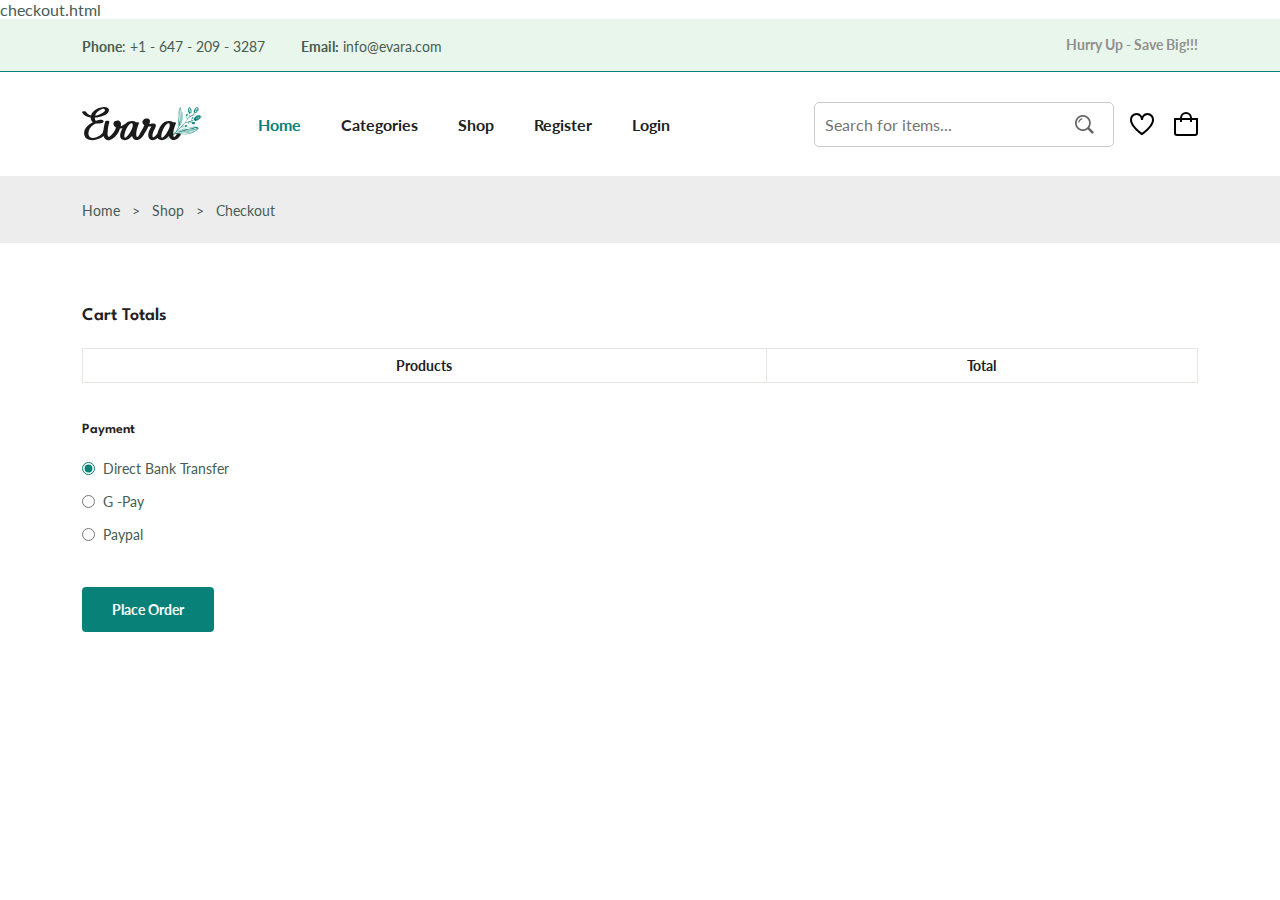
<file: checkout.html>
checkout.html
<!DOCTYPE html>
<html lang="en">

<head>
  <meta charset="UTF-8" />
  <meta name="viewport" content="width=device-width, initial-scale=1.0" />

  <!--=============== FLATICON ===============-->
  <link rel="stylesheet"
    href="https://cdn-uicons.flaticon.com/uicons-regular-straight/css/uicons-regular-straight.css" />

  <!--=============== SWIPER CSS ===============-->
  <link rel="stylesheet" href="https://cdn.jsdelivr.net/npm/swiper@9/swiper-bundle.min.css" />

  <!--=============== CSS ===============-->
  <link rel="stylesheet" href="assets/css/styles.css" />

  <title>Evara - Visit | Shop | Enjoy</title>
</head>

<body>
  <!--=============== HEADER ===============-->
  <header class="header">
    <div class="header__top">
      <div class="header__container container">
        <div class="header__contact">
          <span><b>Phone</b>: +1 - 647 - 209 - 3287</span>

          <span><b>Email:</b> info@evara.com</span>
        </div>

        <p class="header__alert-news">
          Hurry Up - Save Big!!!
        </p>
      </div>
    </div>

    <nav class="nav container">
      <a href="index.html" class="nav__logo">
        <img src="assets/img/logo.svg" alt="" class="nav__logo-img" />
      </a>

      <div class="nav__menu" id="nav-menu">
        <div class="nav__menu-top">
          <a href="index.html" class="nav__menu-logo">
            <img src="assets/img/logo.svg" alt="">
          </a>

          <div class="nav__close" id="nav-close">
            <i class="fi fi-rs-cross-small"></i>
          </div>
        </div>

        <ul class="nav__list">
          <li class="nav__item">
            <a href="index.html" class="nav__link active-link">Home</a>
          </li>

          <li class="nav__item">
            <a href="categories.html" class="nav__link">Categories</a>
          </li>

          <li class="nav__item">
            <a href="shop.html" class="nav__link">Shop</a>
          </li>

          <li class="nav__item" id="registerNavItem">
            <a href="register.html" class="nav__link">Register</a>
          </li>

          <li class="nav__item" id="loginNavItem">
            <a href="login-register.html" class="nav__link">Login</a>
          </li>
        </ul>

        <div class="header__search">
          <input type="text" placeholder="Search for items..." class="form__input" />

          <button class="search__btn">
            <img src="assets/img/search.png" alt="" />
          </button>
        </div>
      </div>

      <div class="header__user-actions">
        <a href="wishlist.html" class="header__action-btn" title="My Wish">
          <img src="assets/img/icon-heart.svg" alt="" />
        </a>

        <a href="cart.html" class="header__action-btn">
          <img src="assets/img/icon-cart.svg" alt="Cart icon" title="My cart" />
        </a>

        <div class="header__action-btn nav__toggle" id="nav-toggle">
          <img src="assets/img/menu-burger.svg" alt="Wishlist icon">
        </div>
      </div>
    </nav>
  </header>

    <!--=============== MAIN ===============-->
    <main class="main">
      <!--=============== BREADCRUMB ===============-->
      <section class="breadcrumb">
        <ul class="breadcrumb__list flex container">
          <li><a href="index.html" class="breadcrumb__link">Home</a></li>
          <li><span class="breadcrumb__link">></span></li>
          <li><span class="breadcrumb__link">Shop</span></li>
          <li><span class="breadcrumb__link">></span></li>
          <li><span class="breadcrumb__link">Checkout</span></li>
        </ul>
      </section>

      <!--=============== CHECKOUT ===============-->
      <section class="checkout section--lg">
        <div class="checkout__container container grid">
          <div class="checkout__group">
            <h3 class="section__title">Cart Totals</h3>

            <table class="order__table" id="checkoutTable">
              <thead>
                   <tr>
                    <th colspan="2">Products</th>
                    <th>Total</th>
                   </tr>
                </thead>
                <tbody>
                    <!-- Elements here will be dynamically populated -->
                </tbody>
            </table>

            <div class="payment__methods">
              <h3 class="checkout__title payment__title">Payment</h3>

              <div class="payment__option flex">
                <input
                  type="radio"
                  name="radio"
                  checked
                  class="payment__input"
                />
                <label class="payment__label"
                  >Direct Bank Transfer</label
                >
              </div>

              <div class="payment__option flex">
                <input type="radio" name="radio" class="payment__input" />
                <label class="payment__label">G -Pay</label>
              </div>

              <div class="payment__option flex">
                <input type="radio" name="radio" class="payment__input" />
                <label class="payment__label">Paypal</label>
              </div>
            </div>

            <button id="placeOrderButton" class="btn btn--md">Place Order</button>
          </div>
        </div>
      </section>
    <!--=============== SWIPER JS ===============-->
    <script src="https://cdn.jsdelivr.net/npm/swiper@9/swiper-bundle.min.js"></script>

    <!--=============== MAIN JS ===============-->
    <script src="assets/js/main.js"></script>
  </body>
</html>
</file>
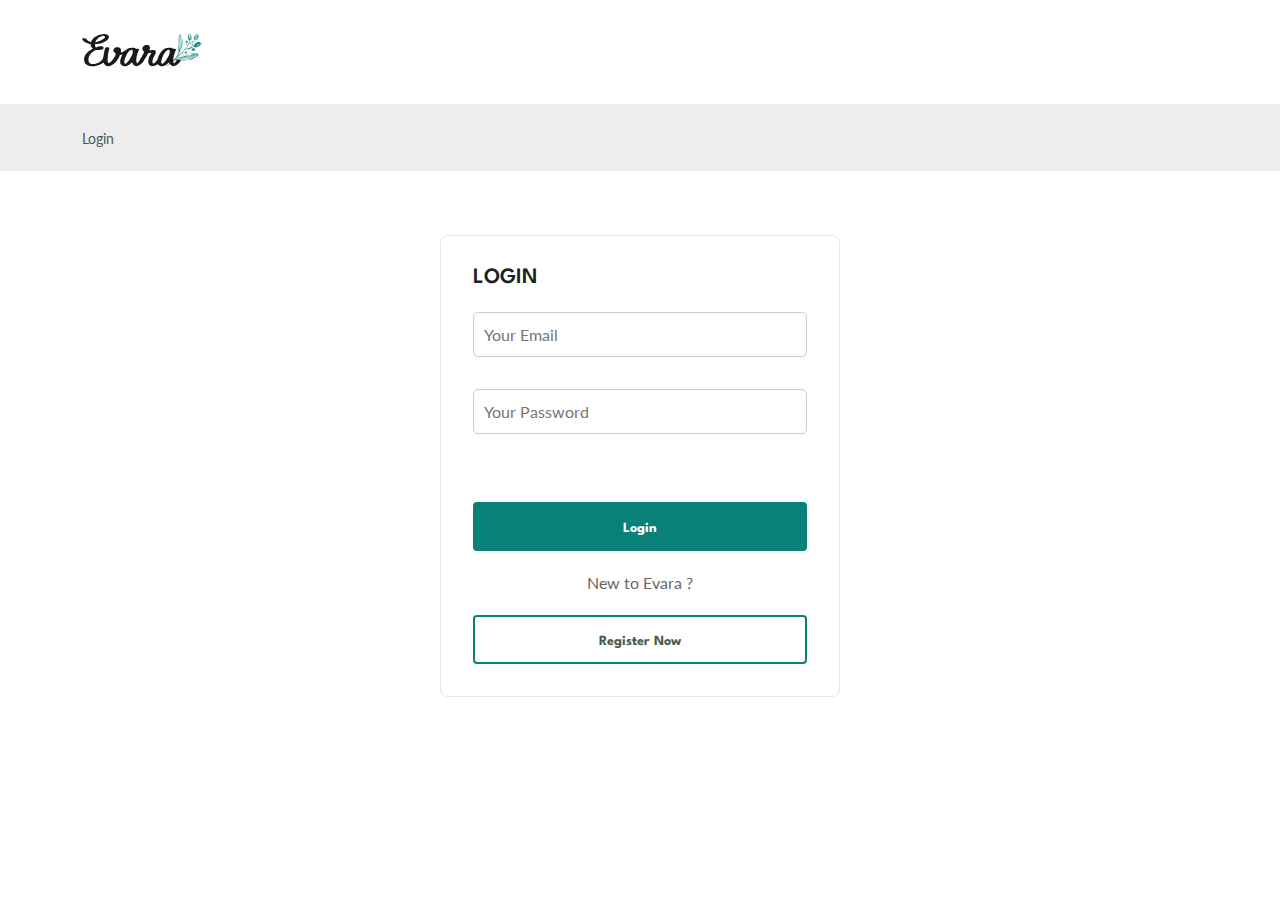
<file: login-register.html>
<!DOCTYPE html>
<html lang="en">

<head>
  <meta charset="UTF-8">
  <meta name="viewport" content="width=device-width, initial-scale=1.0">

  <!--=============== FLATICON ===============-->
  <link rel="stylesheet"
    href="https://cdn-uicons.flaticon.com/uicons-regular-straight/css/uicons-regular-straight.css" />

  <!--=============== SWIPER CSS ===============-->
  <link rel="stylesheet" href="https://cdn.jsdelivr.net/npm/swiper@9/swiper-bundle.min.css" />

  <!--=============== CSS ===============-->
  <link rel="stylesheet" href="assets/css/styles.css" />

  <title>Ecommerce Website</title>
</head>

<body>
  <!--=============== HEADER ===============-->
  <header class="header">
    <nav class="nav container">
      <a href="index.html" class="nav__logo">
        <img src="assets/img/logo.svg" alt="" class="nav__logo-img" />
      </a>
    </nav>
  </header>

  <!--=============== MAIN ===============-->
  <main class="main">
    <!--=============== BREADCRUMB ===============-->
    <section class="breadcrumb">
      <ul class="breadcrumb__list flex container">
        <li><span class="breadcrumb__link">Login</span></li>
      </ul>
    </section>

    <!--=============== LOGIN FORM ===============-->
    <section class="login-register section--lg">
      <div class="login-register__container container grid">
        <div class="form-container">
          <div class="login">
            <h3 class="section__title">LOGIN</h3>

            <form id="loginForm" class="form grid" method="post">
              <input type="email" id="loginEmail" placeholder="Your Email" class="form__input" />
              <p id="loginEmailError" class="error-message"></p>

              <input type="password" id="loginPassword" placeholder="Your Password" class="form__input"/>
              <p id="loginPasswordError" class="error-message"></p>
              <p id="loginErrorMessage" class="error-message"></p>

              <div class="form__btn">
                <button type="submit" class="btn login-btn" onclick="validateLogin()">Login</button>
              </div>
            </form>

            <p class="new-to-evara">New to Evara ?</p>
            <div class="form__btn">
              <a href="register.html" class="btn btn-register-login">Register Now </a>
            </div>
          </div>
        </div>
      </div>
    </section>
  </main>

    <!--=============== SWIPER JS ===============-->
    <script src="https://cdn.jsdelivr.net/npm/swiper@9/swiper-bundle.min.js"></script>

    <!--=============== MAIN JS ===============-->
    <script src="assets/js/main.js"></script>
  </body>
</html>
</file>
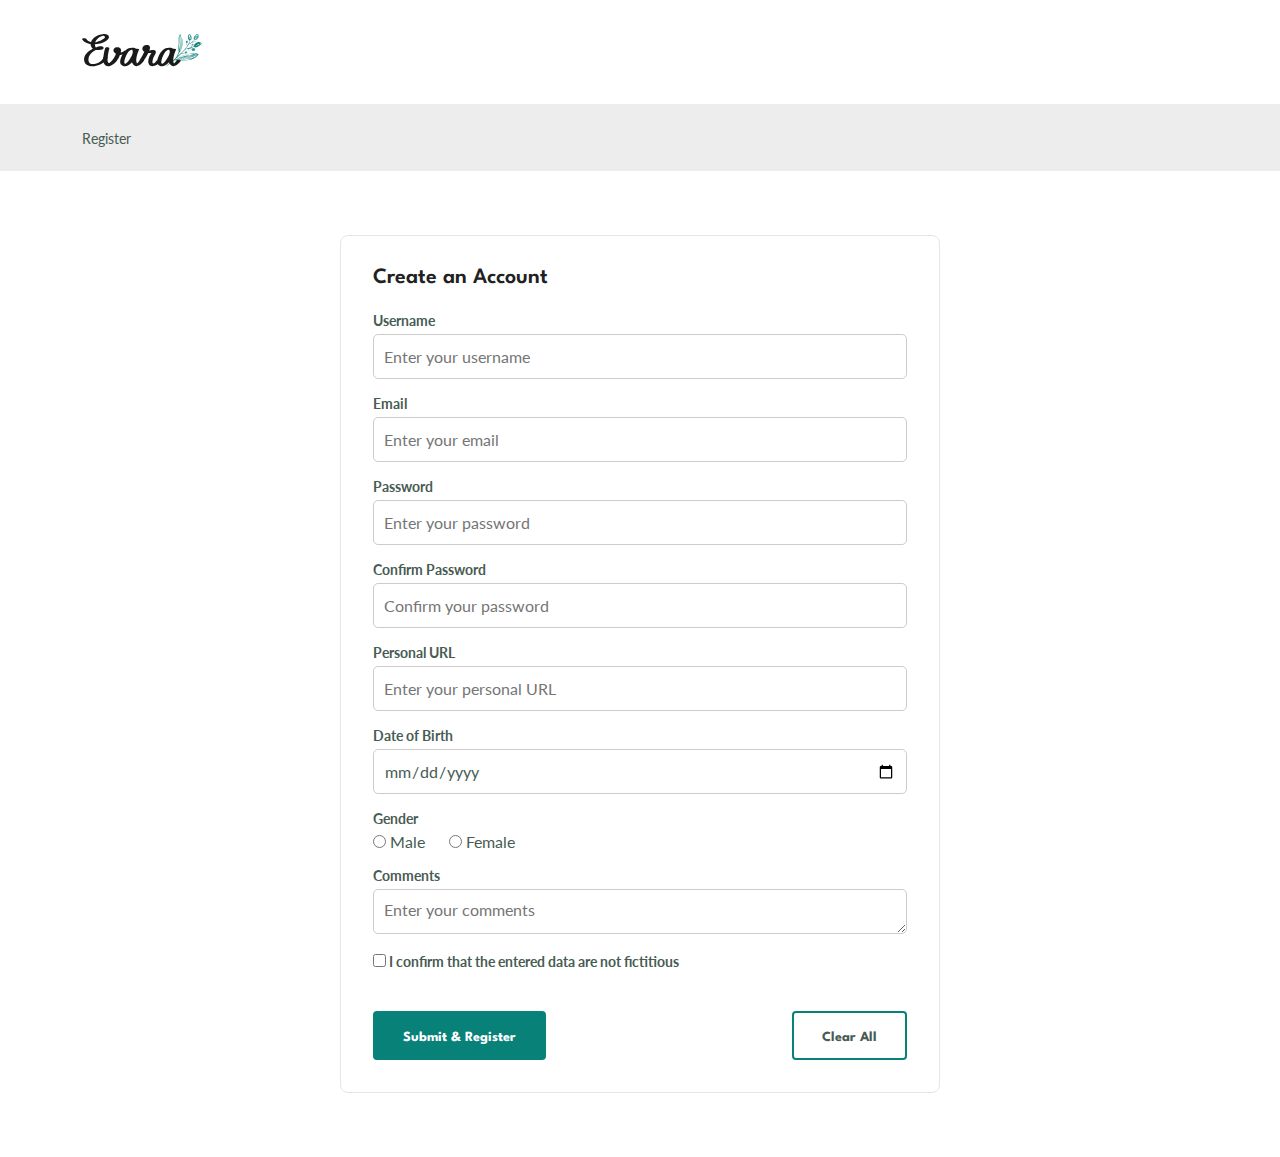
<file: register.html>
<!DOCTYPE html>
<html lang="en">

<head>
    <meta charset="UTF-8">
    <meta name="viewport" content="width=device-width, initial-scale=1.0">
    <link rel="stylesheet" href="assets/css/styles.css">

    <title>Register</title>
</head>

<body>
    <header class="header">
        <nav class="nav container">
            <a href="index.html" class="nav__logo">
                <img src="assets/img/logo.svg" alt="" class="nav__logo-img" />
            </a>
        </nav>
    </header>

    <main class="main">
        <!-- BREADCRUMB -->
        <section class="breadcrumb">
            <ul class="breadcrumb__list flex container">
                <li><span class="breadcrumb__link">Register</span></li>
            </ul>
        </section>

        <!-- REGISTER FORM -->
        <section class="login-register section--lg">
            <div class="login-register__container container grid">
                <div class="register">
                    <h3 class="section__title">Create an Account</h3>
                    <form class="form grid" id="registrationForm" method="post">
                        <div class="form__group">
                            <label for="username" class="form__label">Username</label>
                            <input type="text" placeholder="Enter your username" class="form__input" id="username" />
                            <p id="username-error" class="error-message"></p>
                        </div>

                        <div class="form__group">
                            <label for="email" class="form__label">Email</label>
                            <input type="email" placeholder="Enter your email" class="form__input" id="email"/>
                            <p id="email-error" class="error-message"></p>
                        </div>

                        <div class="form__group">
                            <label for="password" class="form__label">Password</label>
                            <input type="password" placeholder="Enter your password" class="form__input" id="password" />
                            <p id="password-error" class="error-message"></p>
                        </div>

                        <div class="form__group">
                            <label for="confirmPassword" class="form__label">Confirm Password</label>
                            <input type="password" placeholder="Confirm your password" class="form__input"
                                id="confirmPassword"/>
                            <p id="confirmPassword-error" class="error-message"></p>
                        </div>

                        <div class="form__group">
                            <label for="personalUrl" class="form__label">Personal URL</label>
                            <input type="text" placeholder="Enter your personal URL" class="form__input"
                                id="personalUrl" />
                            <p id="personalUrl-error" class="error-message"></p>
                        </div>

                        <div class="form__group">
                            <label for="dob" class="form__label">Date of Birth</label>
                            <input type="date" class="form__input" id="dob" />
                            <p id="dob-error" class="error-message"></p>
                        </div>

                        <div class="form__group">
                            <label class="form__label">Gender</label>
                            <label class="form__radio-label">
                                <input type="radio" name="gender" value="male" /> Male
                            </label>
                            <label class="form__radio-label">
                                <input type="radio" name="gender" value="female" /> Female
                            </label>
                            <p id="gender-error" class="error-message"></p>
                        </div>

                        <div class="form__group">
                            <label for="comments" class="form__label">Comments</label>
                            <textarea id="comments" class="form__textarea" placeholder="Enter your comments"></textarea>
                            <p id="comments-error" class="error-message"></p>
                        </div>

                        <div class="form__group">
                            <label for="confirmData" class="form__label">
                                <input type="checkbox" id="confirmData" /> I confirm that the entered data are not
                                fictitious
                            </label>
                            <p id="confirmData-error" class="error-message"></p>
                        </div>

                        <div class="form__btn">
                            <button type="submit" class="btn btn-register" onclick=" validateRegistrationForm()">Submit &
                                Register</button>
                            <button type="reset" class="btn btn-clear" onclick="clearForm()">Clear All</button>
                        </div>
                    </form>
                </div>
            </div>
        </section>
    </main>

    <!--=============== SWIPER JS ===============-->
    <script src="https://cdn.jsdelivr.net/npm/swiper@9/swiper-bundle.min.js"></script>

    <!--=============== MAIN JS ===============-->
    <script src="assets/js/main.js"></script>

</html>
</file>
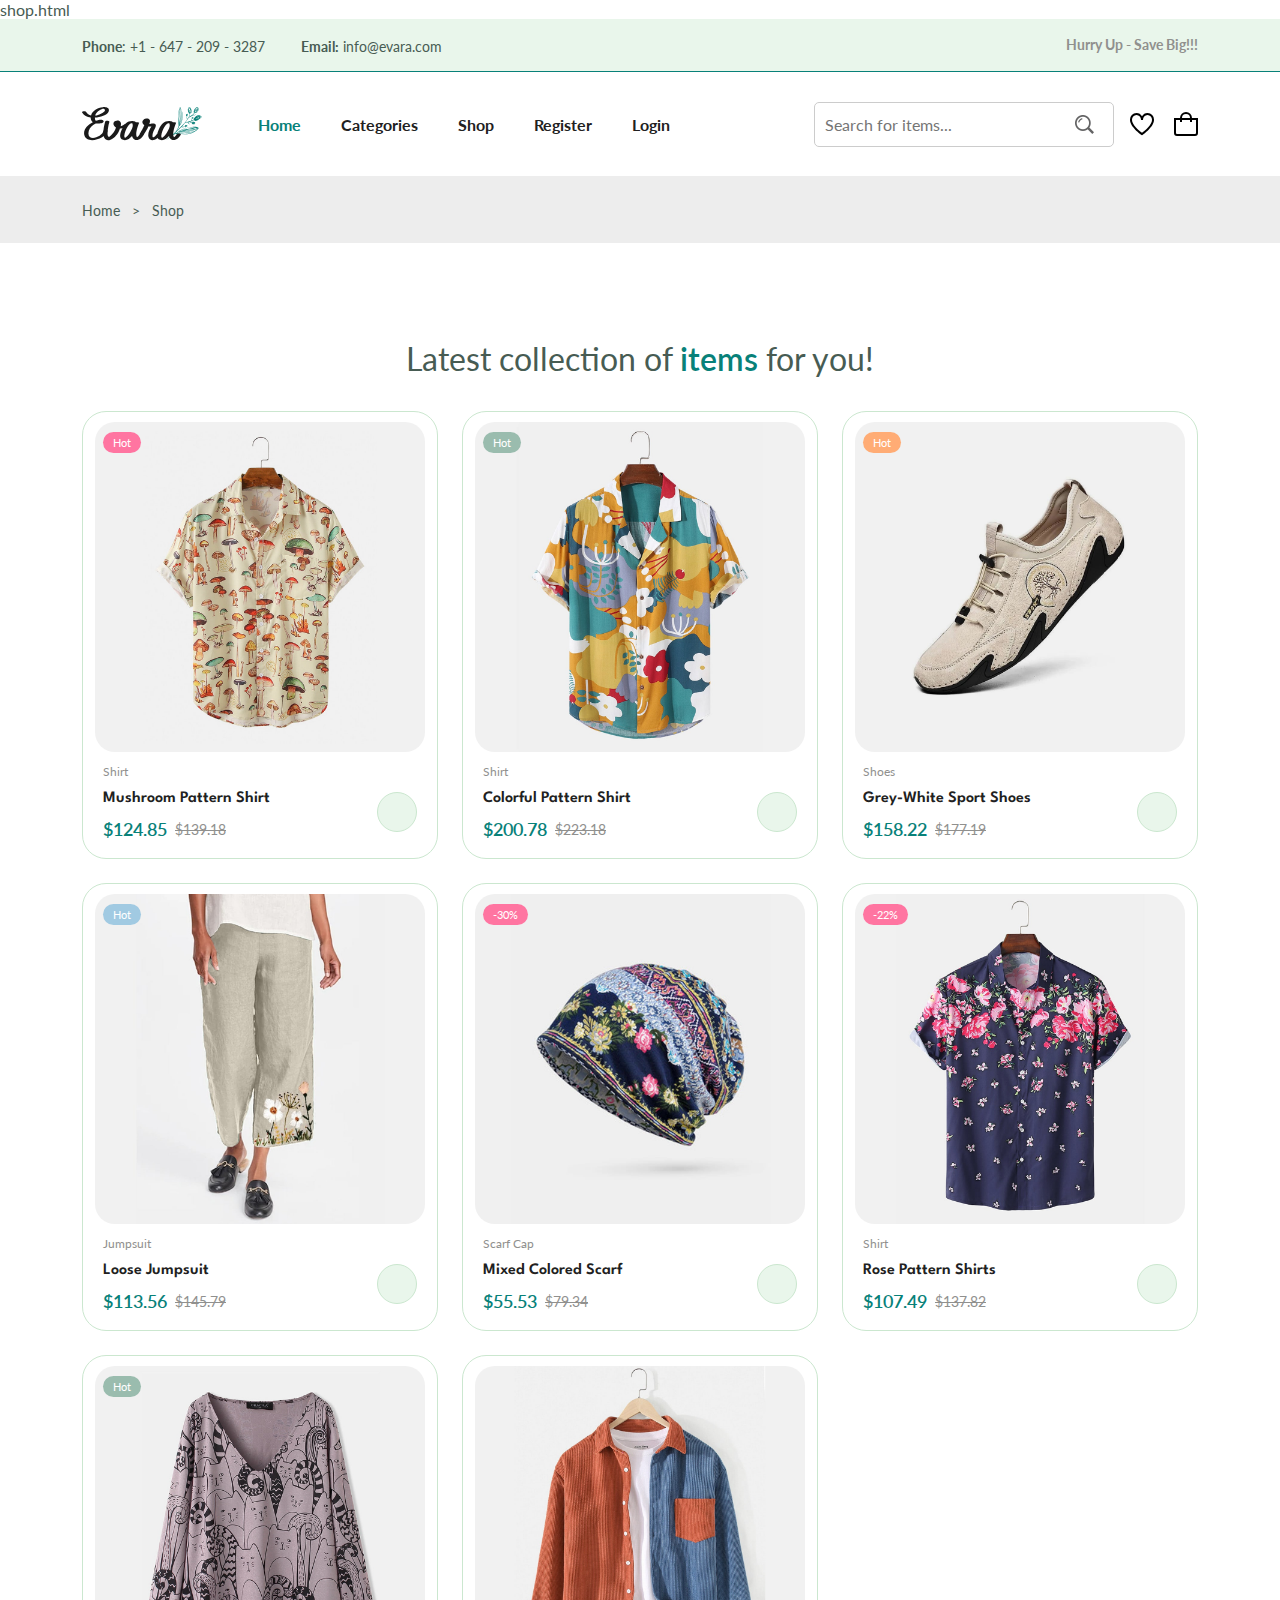
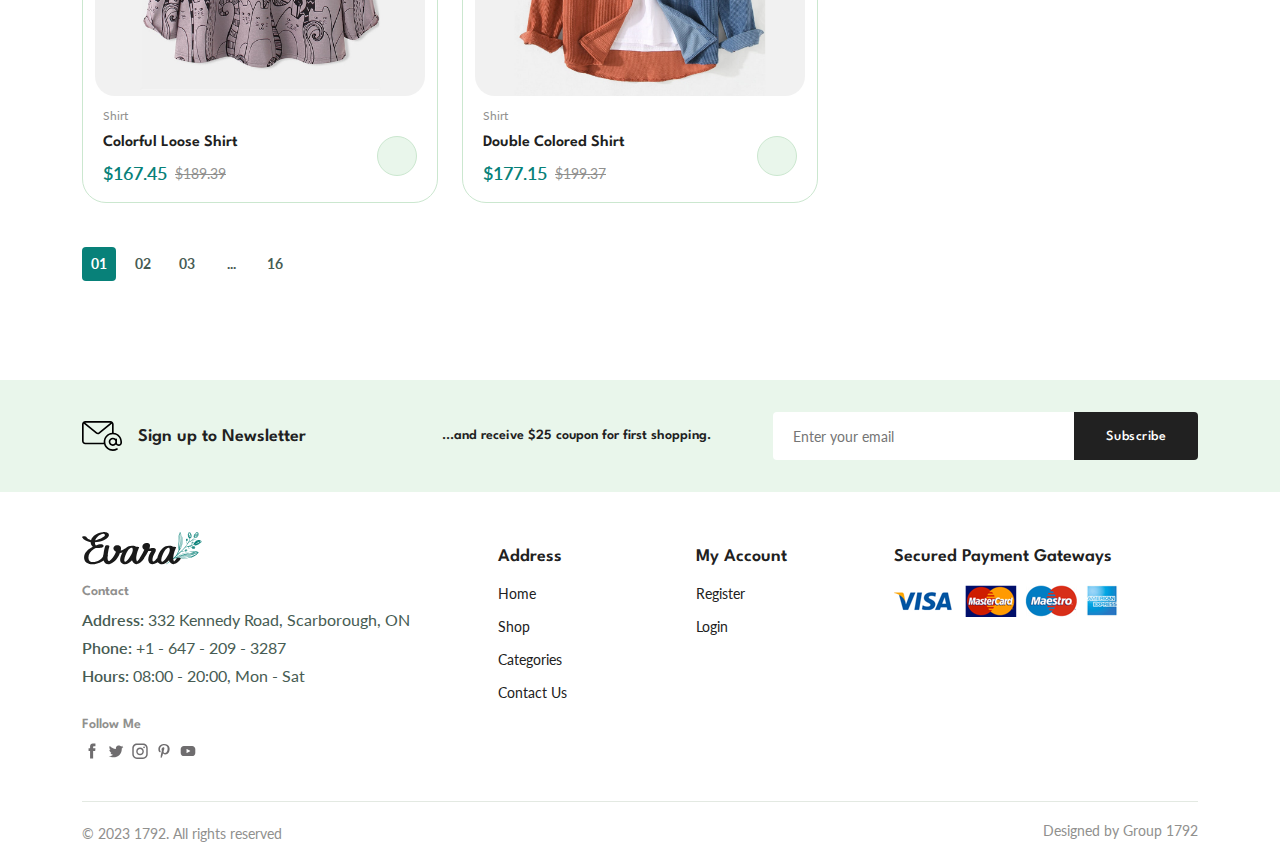
<file: shop.html>
shop.html
<!DOCTYPE html>
<html lang="en">

<head>
  <meta charset="UTF-8" />
  <meta name="viewport" content="width=device-width, initial-scale=1.0" />

  <!--=============== FLATICON ===============-->
  <link rel="stylesheet"
    href="https://cdn-uicons.flaticon.com/uicons-regular-straight/css/uicons-regular-straight.css" />

  <!--=============== SWIPER CSS ===============-->
  <link rel="stylesheet" href="https://cdn.jsdelivr.net/npm/swiper@9/swiper-bundle.min.css" />

  <!--=============== CSS ===============-->
  <link rel="stylesheet" href="assets/css/styles.css" />

  <title>Evara - Visit | Shop | Enjoy</title>
</head>

<body>
  <!--=============== HEADER ===============-->
  <header class="header">
    <div class="header__top">
      <div class="header__container container">
        <div class="header__contact">
          <span><b>Phone</b>: +1 - 647 - 209 - 3287</span>

          <span><b>Email:</b> info@evara.com</span>
        </div>

        <p class="header__alert-news">
          Hurry Up - Save Big!!!
        </p>
      </div>
    </div>

    <nav class="nav container">
      <a href="index.html" class="nav__logo">
        <img src="assets/img/logo.svg" alt="" class="nav__logo-img" />
      </a>

      <div class="nav__menu" id="nav-menu">
        <div class="nav__menu-top">
          <a href="index.html" class="nav__menu-logo">
            <img src="assets/img/logo.svg" alt="">
          </a>

          <div class="nav__close" id="nav-close">
            <i class="fi fi-rs-cross-small"></i>
          </div>
        </div>

        <ul class="nav__list">
          <li class="nav__item">
            <a href="index.html" class="nav__link active-link">Home</a>
          </li>

          <li class="nav__item">
            <a href="categories.html" class="nav__link">Categories</a>
          </li>

          <li class="nav__item">
            <a href="shop.html" class="nav__link">Shop</a>
          </li>

          <li class="nav__item" id="registerNavItem">
            <a href="register.html" class="nav__link">Register</a>
          </li>

          <li class="nav__item" id="loginNavItem">
            <a href="login-register.html" class="nav__link">Login</a>
          </li>
        </ul>

        <div class="header__search">
          <input type="text" placeholder="Search for items..." class="form__input" />

          <button class="search__btn">
            <img src="assets/img/search.png" alt="" />
          </button>
        </div>
      </div>

      <div class="header__user-actions">
        <a href="wishlist.html" class="header__action-btn" title="My Wish">
          <img src="assets/img/icon-heart.svg" alt="" />
        </a>

        <a href="cart.html" class="header__action-btn">
          <img src="assets/img/icon-cart.svg" alt="Cart icon" title="My cart" />
        </a>

        <div class="header__action-btn nav__toggle" id="nav-toggle">
          <img src="assets/img/menu-burger.svg" alt="Wishlist icon">
        </div>
      </div>
    </nav>
  </header>

    <!--=============== MAIN ===============-->
    <main class="main">
      <!--=============== BREADCRUMB ===============-->
      <section class="breadcrumb">
        <ul class="breadcrumb__list flex container">
          <li><a href="index.html" class="breadcrumb__link">Home</a></li>
          <li><span class="breadcrumb__link">></span></li>
          <li><span class="breadcrumb__link">Shop</span></li>
        </ul>
      </section>

      <!--=============== PRODUCTS ===============-->
      <section class="products section--lg container">
        <p class="total__products">Latest collection of <span>items </span>for you!</p>
            <div class="products__container grid">
               <div class="product__item" data-product-id="p-32">
                <div class="product__banner">
                  <a href="details.html" class="product__images">
                    <img
                      src="assets/img/product-1-1.jpg"
                      alt=""
                      class="product__img default"
                    />

                    <img
                      src="assets/img/product-1-2.jpg"
                      alt=""
                      class="product__img hover"
                    />
                  </a>

                  <div class="product__actions">
                    <a href="details.html" class="action__btn add" aria-label="Quick View">
                      <i class="fi fi-rs-eye"></i>
                    </a>

                    <a
                      href="wishlist.html"
                      class="action__btn addToWishlist"
                      aria-label="Add To Wishlist"
                    >
                      <i class="fi fi-rs-heart"></i>
                    </a> 
                  </div>

                  <div class="product__badge light-pink">Hot</div>
                </div>

                <div class="product__content">
                  <span class="product__category">Shirt</span>
                  <a href="details.html">
                    <h3 class="product__title">Mushroom Pattern Shirt</h3>
                  </a>
                  <div class="product__rating">
                    <i class="fi fi-rs-star"></i>
                    <i class="fi fi-rs-star"></i>
                    <i class="fi fi-rs-star"></i>
                    <i class="fi fi-rs-star"></i>
                    <i class="fi fi-rs-star"></i>
                  </div>
                  <div class="product__price flex">
                    <span class="new__price">$124.85</span>
                    <span class="old__price">$139.18</span>
                  </div>

                  <a
                    href="cart.html"
                    class="action__btn cart__btn"
                    aria-label="Add To Cart"
                  >
                    <i class="fi fi-rs-shopping-bag-add"></i>
                  </a>
                </div>
              </div>

              <div class="product__item" data-product-id="p-33">
                <div class="product__banner">
                  <a href="details.html" class="product__images">
                    <img
                      src="assets/img/product-2-1.jpg"
                      alt=""
                      class="product__img default"
                    />

                    <img
                      src="assets/img/product-2-2.jpg"
                      alt=""
                      class="product__img hover"
                    />
                  </a>

                  <div class="product__actions">
                    <a href="details.html" class="action__btn add" aria-label="Quick View">
                      <i class="fi fi-rs-eye"></i>
                    </a>

                    <a
                      href="wishlist.html"
                      class="action__btn addToWishlist"
                      aria-label="Add To Wishlist"
                    >
                      <i class="fi fi-rs-heart"></i>
                    </a>
                  </div>

                  <div class="product__badge light-green">Hot</div>
                </div>

                <div class="product__content">
                  <span class="product__category">Shirt</span>
                  <a href="details.html">
                    <h3 class="product__title">Colorful Pattern Shirt</h3>
                  </a>
                  <div class="product__rating">
                    <i class="fi fi-rs-star"></i>
                    <i class="fi fi-rs-star"></i>
                    <i class="fi fi-rs-star"></i>
                    <i class="fi fi-rs-star"></i>
                    <i class="fi fi-rs-star"></i>
                  </div>
                  <div class="product__price flex">
                    <span class="new__price">$200.78</span>
                    <span class="old__price">$223.18</span>
                  </div>

                  <a
                    href="cart.html"
                    class="action__btn cart__btn"
                    aria-label="Add To Cart"
                  >
                    <i class="fi fi-rs-shopping-bag-add"></i>
                  </a>
                </div>
              </div>

              <div class="product__item" data-product-id="p-34">
                <div class="product__banner">
                  <a href="details.html" class="product__images">
                    <img
                      src="assets/img/product-3-1.jpg"
                      alt=""
                      class="product__img default"
                    />

                    <img
                      src="assets/img/product-3-2.jpg"
                      alt=""
                      class="product__img hover"
                    />
                  </a>

                  <div class="product__actions">
                    <a href="details.html" class="action__btn add" aria-label="Quick View">
                      <i class="fi fi-rs-eye"></i>
                    </a>

                    <a
                      href="wishlist.html"
                      class="action__btn addToWishlist"
                      aria-label="Add To Wishlist"
                    >
                      <i class="fi fi-rs-heart"></i>
                    </a>
                  </div>

                  <div class="product__badge light-orange">Hot</div>
                </div>

                <div class="product__content">
                  <span class="product__category">Shoes</span>
                  <a href="details.html">
                    <h3 class="product__title">Grey-White Sport Shoes</h3>
                  </a>
                  <div class="product__rating">
                    <i class="fi fi-rs-star"></i>
                    <i class="fi fi-rs-star"></i>
                    <i class="fi fi-rs-star"></i>
                    <i class="fi fi-rs-star"></i>
                    <i class="fi fi-rs-star"></i>
                  </div>
                  <div class="product__price flex">
                    <span class="new__price">$158.22</span>
                    <span class="old__price">$177.19</span>
                  </div>

                  <a
                    href="cart.html"
                    class="action__btn cart__btn"
                    aria-label="Add To Cart"
                  >
                    <i class="fi fi-rs-shopping-bag-add"></i>
                  </a>
                </div>
              </div>

              <div class="product__item" data-product-id="p-35">
                <div class="product__banner">
                  <a href="details.html" class="product__images">
                    <img
                      src="assets/img/product-4-1.jpg"
                      alt=""
                      class="product__img default"
                    />

                    <img
                      src="assets/img/product-4-2.jpg"
                      alt=""
                      class="product__img hover"
                    />
                  </a>

                  <div class="product__actions">
                    <a href="details.html" class="action__btn add" aria-label="Quick View">
                      <i class="fi fi-rs-eye"></i>
                    </a>

                    <a
                      href="wishlist.html"
                      class="action__btn addToWishlist"
                      aria-label="Add To Wishlist"
                    >
                      <i class="fi fi-rs-heart"></i>
                    </a>
                  </div>

                  <div class="product__badge light-blue">Hot</div>
                </div>

                <div class="product__content">
                  <span class="product__category">Jumpsuit</span>
                  <a href="details.html">
                    <h3 class="product__title">Loose Jumpsuit</h3>
                  </a>
                  <div class="product__rating">
                    <i class="fi fi-rs-star"></i>
                    <i class="fi fi-rs-star"></i>
                    <i class="fi fi-rs-star"></i>
                    <i class="fi fi-rs-star"></i>
                    <i class="fi fi-rs-star"></i>
                  </div>
                  <div class="product__price flex">
                    <span class="new__price">$113.56</span>
                    <span class="old__price">$145.79</span>
                  </div>

                  <a
                    href="cart.html"
                    class="action__btn cart__btn"
                    aria-label="Add To Cart"
                  >
                    <i class="fi fi-rs-shopping-bag-add"></i>
                  </a>
                </div>
              </div>

              <div class="product__item" data-product-id="p-36">
                <div class="product__banner">
                  <a href="details.html" class="product__images">
                    <img
                      src="assets/img/product-5-1.jpg"
                      alt=""
                      class="product__img default"
                    />

                    <img
                      src="assets/img/product-5-2.jpg"
                      alt=""
                      class="product__img hover"
                    />
                  </a>

                  <div class="product__actions">
                    <a href="details.html" class="action__btn add" aria-label="Quick View">
                      <i class="fi fi-rs-eye"></i>
                    </a>

                    <a
                      href="wishlist.html"
                      class="action__btn addToWishlist"
                      aria-label="Add To Wishlist"
                    >
                      <i class="fi fi-rs-heart"></i>
                    </a>
                  </div>

                  <div class="product__badge light-pink">-30%</div>
                </div>

                <div class="product__content">
                  <span class="product__category">Scarf Cap</span>
                  <a href="details.html">
                    <h3 class="product__title">Mixed Colored Scarf</h3>
                  </a>
                  <div class="product__rating">
                    <i class="fi fi-rs-star"></i>
                    <i class="fi fi-rs-star"></i>
                    <i class="fi fi-rs-star"></i>
                    <i class="fi fi-rs-star"></i>
                    <i class="fi fi-rs-star"></i>
                  </div>
                  <div class="product__price flex">
                    <span class="new__price">$55.53</span>
                    <span class="old__price">$79.34</span>
                  </div>

                  <a
                    href="cart.html"
                    class="action__btn cart__btn"
                    aria-label="Add To Cart"
                  >
                    <i class="fi fi-rs-shopping-bag-add"></i>
                  </a>
                </div>
              </div>

              <div class="product__item" data-product-id="p-37">
                <div class="product__banner">
                  <a href="details.html" class="product__images">
                    <img
                      src="assets/img/product-6-1.jpg"
                      alt=""
                      class="product__img default"
                    />

                    <img
                      src="assets/img/product-6-2.jpg"
                      alt=""
                      class="product__img hover"
                    />
                  </a>

                  <div class="product__actions">
                    <a href="details.html" class="action__btn add" aria-label="Quick View">
                      <i class="fi fi-rs-eye"></i>
                    </a>

                    <a
                      href="wishlist.html"
                      class="action__btn addToWishlist"
                      aria-label="Add To Wishlist"
                    >
                      <i class="fi fi-rs-heart"></i>
                    </a>
                  </div>

                  <div class="product__badge light-pink">-22%</div>
                </div>

                <div class="product__content">
                  <span class="product__category">Shirt</span>
                  <a href="details.html">
                    <h3 class="product__title">Rose Pattern Shirts</h3>
                  </a>
                  <div class="product__rating">
                    <i class="fi fi-rs-star"></i>
                    <i class="fi fi-rs-star"></i>
                    <i class="fi fi-rs-star"></i>
                    <i class="fi fi-rs-star"></i>
                    <i class="fi fi-rs-star"></i>
                  </div>
                  <div class="product__price flex">
                    <span class="new__price">$107.49</span>
                    <span class="old__price">$137.82</span>
                  </div>

                  <a
                    href="cart.html"
                    class="action__btn cart__btn"
                    aria-label="Add To Cart"
                  >
                    <i class="fi fi-rs-shopping-bag-add"></i>
                  </a>
                </div>
              </div>

              <div class="product__item" data-product-id="p-38">
                <div class="product__banner">
                  <a href="details.html" class="product__images">
                    <img
                      src="assets/img/product-7-1.jpg"
                      alt=""
                      class="product__img default"
                    />

                    <img
                      src="assets/img/product-7-2.jpg"
                      alt=""
                      class="product__img hover"
                    />
                  </a>

                  <div class="product__actions">
                    <a href="details.html" class="action__btn add" aria-label="Quick View">
                      <i class="fi fi-rs-eye"></i>
                    </a>

                    <a
                      href="wishlist.html"
                      class="action__btn addToWishlist"
                      aria-label="Add To Wishlist"
                    >
                      <i class="fi fi-rs-heart"></i>
                    </a>
                  </div>

                  <div class="product__badge light-green">Hot</div>
                </div>

                <div class="product__content">
                  <span class="product__category">Shirt</span>
                  <a href="details.html">
                    <h3 class="product__title">Colorful Loose Shirt</h3>
                  </a>
                  <div class="product__rating">
                    <i class="fi fi-rs-star"></i>
                    <i class="fi fi-rs-star"></i>
                    <i class="fi fi-rs-star"></i>
                    <i class="fi fi-rs-star"></i>
                    <i class="fi fi-rs-star"></i>
                  </div>
                  <div class="product__price flex">
                    <span class="new__price">$167.45</span>
                    <span class="old__price">$189.39</span>
                  </div>

                  <a
                    href="cart.html"
                    class="action__btn cart__btn"
                    aria-label="Add To Cart"
                  >
                    <i class="fi fi-rs-shopping-bag-add"></i>
                  </a>
                </div>
              </div>

              <div class="product__item" data-product-id="p-39">
                <div class="product__banner">
                  <a href="details.html" class="product__images">
                    <img
                      src="assets/img/product-8-1.jpg"
                      alt=""
                      class="product__img default"
                    />

                    <img
                      src="assets/img/product-8-2.jpg"
                      alt=""
                      class="product__img hover"
                    />
                  </a>

                  <div class="product__actions">
                    <a href="details.html" class="action__btn add" aria-label="Quick View">
                      <i class="fi fi-rs-eye"></i>
                    </a>

                    <a
                      href="wishlist.html"
                      class="action__btn addToWishlist"
                      aria-label="Add To Wishlist"
                    >
                      <i class="fi fi-rs-heart"></i>
                    </a>
                  </div>
                </div>

                <div class="product__content">
                  <span class="product__category">Shirt</span>
                  <a href="details.html">
                    <h3 class="product__title">Double Colored Shirt</h3>
                  </a>
                  <div class="product__rating">
                    <i class="fi fi-rs-star"></i>
                    <i class="fi fi-rs-star"></i>
                    <i class="fi fi-rs-star"></i>
                    <i class="fi fi-rs-star"></i>
                    <i class="fi fi-rs-star"></i>
                  </div>
                  <div class="product__price flex">
                    <span class="new__price">$177.15</span>
                    <span class="old__price">$199.37</span>
                  </div>

                  <a
                    href="cart.html"
                    class="action__btn cart__btn"
                    aria-label="Add To Cart"
                  >
                    <i class="fi fi-rs-shopping-bag-add"></i>
                  </a>
                </div>
              </div>
          </div>

        <ul class="pagination">
          <li><a href="#" class="pagination__link active">01</a></li>
          <li><a href="#" class="pagination__link">02</a></li>
          <li><a href="#" class="pagination__link">03</a></li>
          <li><a href="#" class="pagination__link">...</a></li>
          <li><a href="#" class="pagination__link">16</a></li>
          <li>
            <a href="#" class="pagination__link icon">
              <i class="fi-rs-angle-double-small-right"></i>
            </a>
          </li>
        </ul>
      </section>

      <!--=============== NEWSLETTER ===============-->
      <section class="newsletter section home__newsletter">
        <div class="newsletter__container container grid">
          <h3 class="newsletter__title flex">
            <img src="assets/img/icon-email.svg" alt="" class="newsletter__icon" />
            Sign up to Newsletter
          </h3>
      
          <p class="newsletter__description">
            ...and receive $25 coupon for first shopping.
          </p>
      
          <form id="newsletterForm" class="newsletter__form">
            <input type="email" id="emailInput" placeholder="Enter your email" class="newsletter__input" required />
            <button type="submit" id="subscribeBtn" class="newsletter__btn">Subscribe</button>
          </form>
        </div>
      </section>
      
      </main>
      
      <!--=============== FOOTER ===============-->
      <footer class="footer container">
        <div class="footer__container grid">
          <div class="footer__content">
            <a href="index.html" class="footer__logo">
              <img src="assets/img/logo.svg" alt="" class="footer__logo-img" />
            </a>
      
            <h4 class="footer__subtitle">Contact</h4>
      
            <p class="footer__description">
              <span>Address:</span> 332 Kennedy Road, Scarborough, ON
            </p>
      
            <p class="footer__description">
              <span>Phone:</span> +1 - 647 - 209 - 3287
            </p>
      
            <p class="footer__description">
              <span>Hours:</span> 08:00 - 20:00, Mon - Sat
            </p>
      
            <div class="footer__social">
              <h4 class="footer__subtitle">Follow Me</h4>
      
              <div class="footer__social-links flex">
                <a href="">
                  <img src="assets/img/icon-facebook.svg" alt="" class="footer__social-icon" />
                </a>
      
                <a href="">
                  <img src="assets/img/icon-twitter.svg" alt="" class="footer__social-icon" />
                </a>
      
                <a href="">
                  <img src="assets/img/icon-instagram.svg" alt="" class="footer__social-icon" />
                </a>
      
                <a href="">
                  <img src="assets/img/icon-pinterest.svg" alt="" class="footer__social-icon" />
                </a>
      
                <a href="">
                  <img src="assets/img/icon-youtube.svg" alt="" class="footer__social-icon" />
                </a>
              </div>
            </div>
          </div>
      
          <div class="footer__content">
            <h3 class="footer__title">Address</h3>
      
            <ul class="footer__links">
              <li><a href="index.html" class="footer__link">Home</a></li>
              <li><a href="shop.html" class="footer__link">Shop</a></li>
              <li><a href="categories.html" class="footer__link">Categories</a></li>
              <li><a href="contact.html" class="footer__link">Contact Us</a></li>
            </ul>
          </div>
      
          <div class="footer__content">
            <h3 class="footer__title">My Account</h3>
      
            <ul class="footer__links">
              <li><a href="register.html" class="footer__link">Register</a></li>
              <li><a href="login-register.html" id="footer__link" class="footer__link">Login</a></li>
            </ul>
          </div>
      
          <div class="footer__content">
            <h3 class="footer__title">Secured Payment Gateways</h3>
      
            <img src="assets/img/payment-method.png" alt="" class="payment__img" />
          </div>
        </div>
      
        <div class="footer__bottom">
          <p class="copyright">&copy; 2023 1792. All rights reserved</p>
          <span class="designer">Designed by Group 1792</span>
        </div>
      </footer>
      
      <!--=============== SWIPER JS ===============-->
      <script src="https://cdn.jsdelivr.net/npm/swiper@9/swiper-bundle.min.js"></script>
      
      <!--=============== MAIN JS ===============-->
      <script src="assets/js/main.js"></script>
      </body>
      
      </html>
</file>
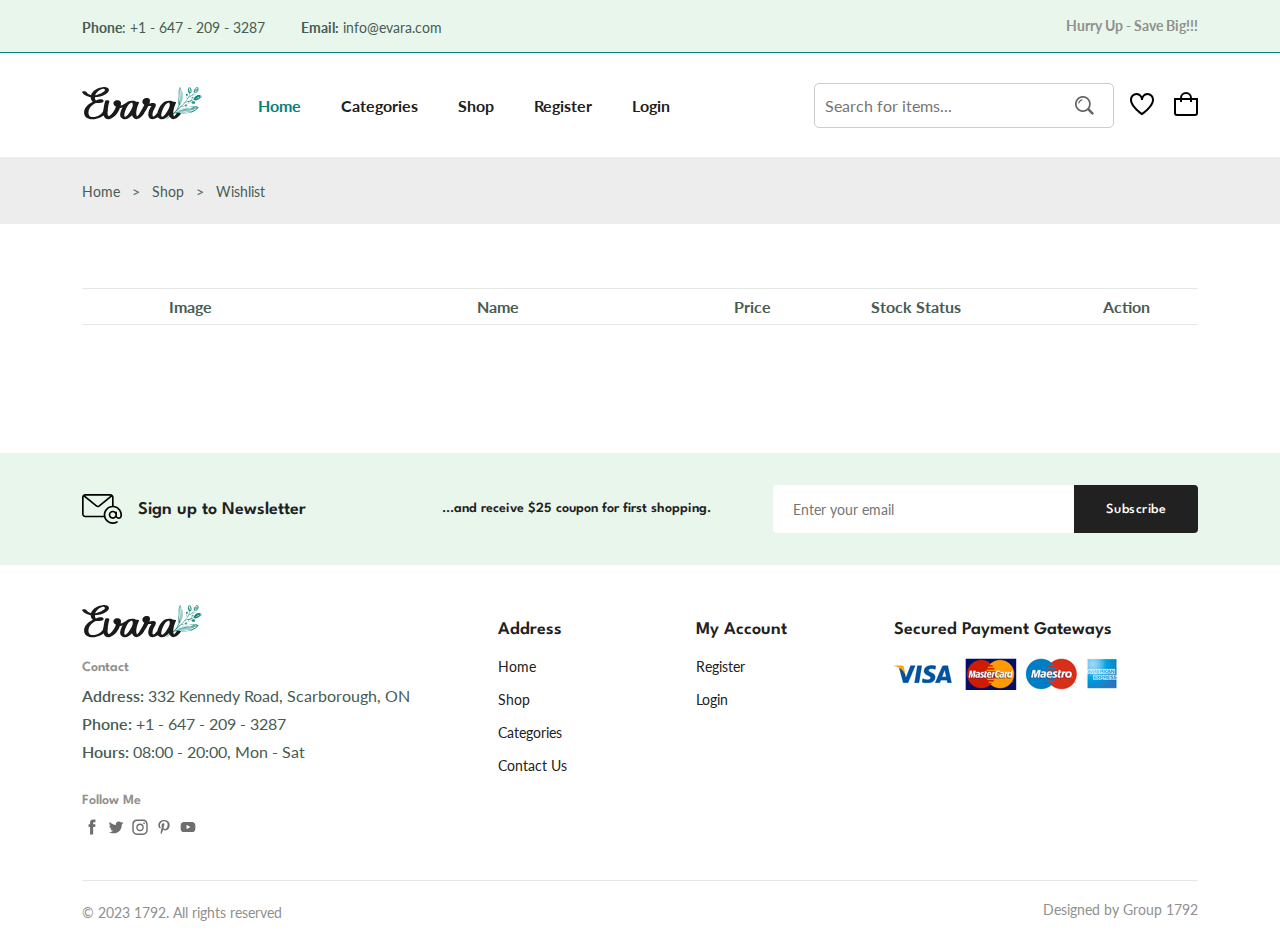
<file: wishlist.html>
<!DOCTYPE html>
<html lang="en">

<head>
    <meta charset="UTF-8" />
    <meta name="viewport" content="width=device-width, initial-scale=1.0" />

    <!--=============== FLATICON ===============-->
    <link rel="stylesheet"
        href="https://cdn-uicons.flaticon.com/uicons-regular-straight/css/uicons-regular-straight.css" />

    <!--=============== SWIPER CSS ===============-->
    <link rel="stylesheet" href="https://cdn.jsdelivr.net/npm/swiper@9/swiper-bundle.min.css" />

    <!--=============== CSS ===============-->
    <link rel="stylesheet" href="assets/css/styles.css" />

    <title>Evara - Visit | Shop | Enjoy</title>
</head>

<body>
    <!--=============== HEADER ===============-->
    <header class="header">
        <div class="header__top">
            <div class="header__container container">
                <div class="header__contact">
                    <span><b>Phone</b>: +1 - 647 - 209 - 3287</span>

                    <span><b>Email:</b> info@evara.com</span>
                </div>

                <p class="header__alert-news">
                    Hurry Up - Save Big!!!
                </p>
            </div>
        </div>

        <nav class="nav container">
            <a href="index.html" class="nav__logo">
                <img src="assets/img/logo.svg" alt="" class="nav__logo-img" />
            </a>

            <div class="nav__menu" id="nav-menu">
                <div class="nav__menu-top">
                    <a href="index.html" class="nav__menu-logo">
                        <img src="assets/img/logo.svg" alt="">
                    </a>

                    <div class="nav__close" id="nav-close">
                        <i class="fi fi-rs-cross-small"></i>
                    </div>
                </div>

                <ul class="nav__list">
                    <li class="nav__item">
                        <a href="index.html" class="nav__link active-link">Home</a>
                    </li>

                    <li class="nav__item">
                        <a href="categories.html" class="nav__link">Categories</a>
                    </li>

                    <li class="nav__item">
                        <a href="shop.html" class="nav__link">Shop</a>
                    </li>

                    <li class="nav__item" id="registerNavItem">
                        <a href="register.html" class="nav__link">Register</a>
                    </li>

                    <li class="nav__item" id="loginNavItem">
                        <a href="login-register.html" class="nav__link">Login</a>
                    </li>
                </ul>

                <div class="header__search">
                    <input type="text" placeholder="Search for items..." class="form__input" />

                    <button class="search__btn">
                        <img src="assets/img/search.png" alt="" />
                    </button>
                </div>
            </div>

            <div class="header__user-actions">
                <a href="wishlist.html" class="header__action-btn" title="My Wish">
                    <img src="assets/img/icon-heart.svg" alt="" />
                </a>

                <a href="cart.html" class="header__action-btn">
                    <img src="assets/img/icon-cart.svg" alt="Cart icon" title="My cart" />
                </a>

                <div class="header__action-btn nav__toggle" id="nav-toggle">
                    <img src="assets/img/menu-burger.svg" alt="Wishlist icon">
                </div>
            </div>
        </nav>
    </header>

    <!--=============== MAIN ===============-->
    <main class="main">
        <!--=============== BREADCRUMB ===============-->
        <section class="breadcrumb">
            <ul class="breadcrumb__list flex container">
                <li><a href="index.html" class="breadcrumb__link">Home</a></li>
                <li><span class="breadcrumb__link">></span></li>
                <li><span class="breadcrumb__link">Shop</span></li>
                <li><span class="breadcrumb__link">></span></li>
                <li><span class="breadcrumb__link">Wishlist</span></li>
            </ul>
        </section>

        <!--=============== WISHLIST ===============-->
        <section class="wishlist section--lg container">
            <div class="table__container">
                <table class="table" id="wishlistTable">
                    <thead>
                        <tr>
                            <th>Image</th>
                            <th>Name</th>
                            <th>Price</th>
                            <th>Stock Status</th>
                            <th>Action</th>
                            <th>Remove</th>
                        </tr>
                    </thead>

                    <tbody id="wishlistItems">
                        <!-- Wishlist items will be dynamically added here -->
                    </tbody>
                </table>
            </div>
        </section>

        <!--=============== NEWSLETTER ===============-->
        <section class="newsletter section home__newsletter">
            <div class="newsletter__container container grid">
                <h3 class="newsletter__title flex">
                    <img src="assets/img/icon-email.svg" alt="" class="newsletter__icon" />
                    Sign up to Newsletter
                </h3>

                <p class="newsletter__description">
                    ...and receive $25 coupon for first shopping.
                </p>

                <form id="newsletterForm" class="newsletter__form">
                    <input type="email" id="emailInput" placeholder="Enter your email" class="newsletter__input"
                        required />
                    <button type="submit" id="subscribeBtn" class="newsletter__btn">Subscribe</button>
                </form>
            </div>
        </section>

    </main>

    <!--=============== FOOTER ===============-->
    <footer class="footer container">
        <div class="footer__container grid">
            <div class="footer__content">
                <a href="index.html" class="footer__logo">
                    <img src="assets/img/logo.svg" alt="" class="footer__logo-img" />
                </a>

                <h4 class="footer__subtitle">Contact</h4>

                <p class="footer__description">
                    <span>Address:</span> 332 Kennedy Road, Scarborough, ON
                </p>

                <p class="footer__description">
                    <span>Phone:</span> +1 - 647 - 209 - 3287
                </p>

                <p class="footer__description">
                    <span>Hours:</span> 08:00 - 20:00, Mon - Sat
                </p>

                <div class="footer__social">
                    <h4 class="footer__subtitle">Follow Me</h4>

                    <div class="footer__social-links flex">
                        <a href="">
                            <img src="assets/img/icon-facebook.svg" alt="" class="footer__social-icon" />
                        </a>

                        <a href="">
                            <img src="assets/img/icon-twitter.svg" alt="" class="footer__social-icon" />
                        </a>

                        <a href="">
                            <img src="assets/img/icon-instagram.svg" alt="" class="footer__social-icon" />
                        </a>

                        <a href="">
                            <img src="assets/img/icon-pinterest.svg" alt="" class="footer__social-icon" />
                        </a>

                        <a href="">
                            <img src="assets/img/icon-youtube.svg" alt="" class="footer__social-icon" />
                        </a>
                    </div>
                </div>
            </div>

            <div class="footer__content">
                <h3 class="footer__title">Address</h3>

                <ul class="footer__links">
                    <li><a href="index.html" class="footer__link">Home</a></li>
                    <li><a href="shop.html" class="footer__link">Shop</a></li>
                    <li><a href="categories.html" class="footer__link">Categories</a></li>
                    <li><a href="contact.html" class="footer__link">Contact Us</a></li>
                </ul>
            </div>

            <div class="footer__content">
                <h3 class="footer__title">My Account</h3>

                <ul class="footer__links">
                    <li><a href="register.html" class="footer__link">Register</a></li>
                    <li><a href="login-register.html" id="footer__link" class="footer__link">Login</a></li>
                </ul>
            </div>

            <div class="footer__content">
                <h3 class="footer__title">Secured Payment Gateways</h3>

                <img src="assets/img/payment-method.png" alt="" class="payment__img" />
            </div>
        </div>

        <div class="footer__bottom">
            <p class="copyright">&copy; 2023 1792. All rights reserved</p>
            <span class="designer">Designed by Group 1792</span>
        </div>
    </footer>

    <!--=============== SWIPER JS ===============-->
    <script src="https://cdn.jsdelivr.net/npm/swiper@9/swiper-bundle.min.js"></script>

    <!--=============== MAIN JS ===============-->
    <script src="assets/js/main.js"></script>
</body>

</html>
</file>
<file: assets/css/styles.css>
/*=============== GOOGLE FONTS ===============*/
@import url('https://fonts.googleapis.com/css2?family=Lato:wght@400;700&family=Spartan:wght@400;500;600;700&display=swap');

/*=============== VARIABLES CSS ===============*/
:root {
    --header-height: 4rem;

    /*========== Alternative rs ==========*/
    /* Color mode HSL(hue, saturation, lightness) */
    --first-color: hsl(176, 88%, 27%);
    --first-color-alt: hsl(129, 44%, 94%);
    --second-color: hsl(34, 94%, 87%);
    --title-color: hsl(0, 0%, 13%);
    --text-color: hsl(154, 13%, 32%);
    --text-color-light: hsl(60, 1%, 56%);
    --body-color: hsl(0, 0%, 100%);
    --container-color: hsl(0, 0%, 93%);
    --border-color: hsl(129, 36%, 85%);
    --border-color-alt: hsl(113, 15%, 90%);

    /*========== Font and typography ==========*/
    /* .5rem = 8px | 1rem = 16px ... */
    --body-font: 'Lato', sans-serif;
    --second-font: 'Spartan', sans-serif;
    --big-font-size: 3.5rem;
    --h1-font-size: 2.75rem;
    --h2-font-size: 2rem;
    --h3-font-size: 1.75rem;
    --h4-font-size: 1.375rem;
    --large-font-size: 1.125rem;
    --normal-font-size: 1rem;
    --small-font-size: 0.875rem;
    --smaller-font-size: 0.75rem;
    --tiny-font-size: 0.6875rem;

    /*========== Font weight ==========*/
    --weight-400: 400;
    --weight-500: 500;
    --weight-600: 600;
    --weight-700: 700;

    /*========== Transition ==========*/
    --transition: cubic-bezier(0, 0, 0.05, 1);
}

/* Responsive typography */
@media screen and (max-width: 1200px) {
    :root {
        --big-font-size: 2.25rem;
        --h1-font-size: 2rem;
        --h2-font-size: 1.375rem;
        --h3-font-size: 1.25rem;
        --h4-font-size: 1.125rem;
        --large-font-size: 1rem;
        --normal-font-size: 0.9375rem;
        --small-font-size: 0.8125rem;
        --smaller-font-size: 0.6875rem;
        --tiny-font-size: 0.625rem;
    }
}

/*=============== BASE ===============*/
* {
    margin: 0;
    padding: 0;
    box-sizing: border-box;
}

input,
textarea,
body {
    color: var(--text-color);
    font-family: var(--body-font);
    font-size: var(--normal-font-size);
    font-weight: var(--weight-400);
}

body {
    background-color: var(--body-color);
}

h1,
h2,
h3,
h4 {
    font-family: var(--second-font);
    color: var(--title-color);
    font-weight: var(--weight-600);
}

ul {
    list-style: none;
}

a {
    text-decoration: none;
}

p {
    line-height: 1.5rem;
}

img {
    max-width: 100%;
}

button,
textarea,
input {
    background-color: transparent;
    border: none;
    outline: none;
}

table {
    width: 100%;
    border-collapse: collapse;
}

/*=============== REUSABLE CSS CLASSES ===============*/
.container {
    max-width: 1320px;
    margin-inline: auto;
    padding-inline: 0.75rem;
}

.grid {
    display: grid;
    gap: 1.5rem;
}

.section {
    padding-block: 2rem;
}

.section--lg {
    padding-block: 4rem;
}

.section__title {
    font-size: var(--h4-font-size);
    margin-bottom: 1.5rem;
}

.section__title span {
    color: var(--first-color);
}

.form__input,
.form__textarea {
    border: 1px solid var(--border-color-alt);
    padding-inline: 1rem;
    height: 45px;
    border-radius: 0.25rem;
    font-size: var(--small-font-size);
}

.new__price {
    color: var(--first-color);
    font-weight: var(--weight-600);
}

.old__price {
    color: var(--text-color-light);
    font-size: var(--small-font-size);
    text-decoration: line-through;
}

.form {
    row-gap: 1rem;
}

.oup {
    grid-template-columns: repeat(2, 1fr);
    gap: 1rem;
}

.textarea {
    height: 200px;
    padding-block: 1rem;
    resize: none;
}

/*=============== HEADER & NAV ===============*/
.header__top {
    background-color: var(--first-color-alt);
    border-bottom: 1px solid var(--first-color);
    padding-block: 0.875rem;
}

.header__container {
    display: flex;
    align-items: center;
    justify-content: space-between;
}

.header__contact span:first-child {
    margin-right: 2rem;
}

.header__contact span,
.header__alert-news,
.header__top-action {
    font-size: var(--small-font-size);
}

.header__alert-news {
    color: var(--text-color-light);
    font-weight: var(--weight-700);
}

.header__top-action {
    color: var(--first-color);
    font-weight: var(--weight-700);
}

.nav,
.nav__menu,
.nav__list,
.header__user-actions {
    display: flex;
    align-items: center;
}

.nav {
    height: calc(var(--header-height) + 2.5rem);
    justify-content: space-between;
    column-gap: 1rem;
}

.nav__logo-img {
    width: 120px;
}

.nav__menu {
    flex-grow: 1;
    margin-left: 2.5rem;
}

.nav__list {
    column-gap: 2.5rem;
    margin-right: auto;
}

.nav__link {
    color: var(--title-color);
    font-weight: var(--weight-700);
    transition: all 0.2s var(--transition);
}

.header__search {
    width: 300px;
    position: relative;
}

.header__search .form__input {
    width: 100%;
}

.search__btn {
    position: absolute;
    top: 24%;
    right: 1.25rem;
    cursor: pointer;
}

.header__user-actions {
    column-gap: 1.25rem;
}

.header__action-btn {
    position: relative;
}


.header__action-btn img {
    width: 24px;
}


.header__action-btn:hover [title] {
    visibility: visible;

}

.nav__menu-top,
.nav__toggle {
    display: none;
}

/* Active link */
.active-link,
.nav__link:hover {
    color: var(--first-color);
}

/*=============== HOME ===============*/
.home__container {
    grid-template-columns: 5fr 7fr;
    align-items: center;
}

.home__subtitle,
.home__description {
    font-size: var(--large-font-size);
}

.home__subtitle {
    font-family: var(--second-font);
    font-weight: var(--weight-600);
    margin-bottom: 1rem;
    display: block;
}

.home__title {
    font-size: var(--h1-font-size);
    font-weight: var(--weight-700);
    line-height: 1.4;
}

.home__title span {
    color: var(--first-color);
    font-size: var(--big-font-size);
}

.home__description {
    margin-block: 0.5rem 2rem;
}

.home__img {
    justify-self: flex-end;
}

/*=============== BUTTONS ===============*/
.btn {
    display: inline-block;
    background-color: var(--first-color);
    border: 2px solid var(--first-color);
    color: var(--body-color);
    padding-inline: 1.75rem;
    height: 49px;
    line-height: 49px;
    border-radius: 0.25rem;
    font-family: var(--second-font);
    font-size: var(--small-font-size);
    font-weight: var(--weight-700);
    transition: all 0.4s var(--transition);

}

.btn:hover {
    background-color: transparent;
    color: var(--first-color);
}

.btn--md,
.btn--sm {
    font-family: var(--body-font);
}

.btn--md {
    height: 45px;
    line-height: 42px;
}

.btn--sm {
    height: 40px;
    line-height: 36px;
}

.flex {
    display: flex;
    align-items: center;
    column-gap: 0.5rem;
}

/*=============== CATEGORIES ===============*/
.categories {
    overflow: hidden;
}

.category__item {
    text-align: center;
    border: 1px solid var(--border-color);
    padding: 0.625rem 0.625rem 1.25rem;
    border-radius: 1.25rem;
}

.category__img {
    border-radius: 0.75rem;
    margin-bottom: 1.25rem;
}

.category__title {
    color: var(--text-color);
    font-size: var(--small-font-size);
}

/* Swiper class */
.swiper {
    overflow: initial;
}

.swiper-button-next::after,
.swiper-button-prev::after {
    content: '';
}

.swiper-button-next,
.swiper-button-prev {
    top: -1.875rem;
    background-color: var(--first-color-alt);
    border: 1px solid var(--border-color);
    width: 30px;
    height: 30px;
    border-radius: 50%;
    color: var(--first-color);
    font-size: var(--tiny-font-size);
}

.swiper-button-prev {
    left: initial;
    right: 2.5rem;
}

.swiper-button-next {
    right: 0;
}

/*=============== PRODUCTS ===============*/
.tab__btns {
    display: flex;
    flex-wrap: wrap;
    gap: 0.75rem;
    margin-bottom: 2rem;
}

.tab__btn {
    background-color: var(--container-color);
    color: var(--title-color);
    padding: 1rem 1.25rem 0.875rem;
    border-radius: 0.25rem;
    font-family: var(--second-font);
    font-size: var(--small-font-size);
    font-weight: var(--weight-600);
    cursor: pointer;
}

.products__container {
    grid-template-columns: repeat(4, 1fr);
}

.product__item {
    border: 1px solid var(--border-color);
    border-radius: 1.5rem;
    transition: all 0.2s var(--transition);
}

.product__banner {
    padding: 0.625rem 0.75rem 0.75rem;
}

.product__banner,
.product__images {
    position: relative;
}

.product__images {
    display: block;
    overflow: hidden;
    border-radius: 1.25rem;
}

.product__img {
    vertical-align: middle;
    transition: all 1.5s var(--transition);
}

.product__item:hover .product__img {
    transform: scale(1.1);
}

.product__img.hover {
    position: absolute;
    top: 0;
    left: 0;
}

.product__actions {
    position: absolute;
    top: 50%;
    left: 50%;
    transform: translate(-50%, -50%);
    display: flex;
    column-gap: 1.5rem;
    transition: all 0.2s var(--transition);
}

.action__btn {
    width: 40px;
    height: 40px;
    line-height: 42px;
    text-align: center;
    border-radius: 50%;
    background-color: var(--first-color-alt);
    border: 1px solid var(--border-color);
    color: var(--text-color);
    font-size: var(--small-font-size);
    position: relative;
}

.action__btn::before,
.action__btn::after {
    position: absolute;
    left: 50%;
    transform: translateX(-50%);
    transition: all 0.3s cubic-bezier(0.71, 1.7, 0.77, 1.24);
}

.action__btn::before {
    content: '';
    top: -2px;
    border: 0.5rem solid transparent;
    border-top-color: var(--first-color);
}

.action__btn::after {
    content: attr(aria-label);
    bottom: 100%;
    background-color: var(--first-color);
    color: var(--body-color);
    font-size: var(--tiny-font-size);
    white-space: nowrap;
    padding-inline: 0.625rem;
    border-radius: 0.25rem;
    line-height: 2.58;
}

.product__badge {
    position: absolute;
    left: 1.25rem;
    top: 1.25rem;
    background-color: var(--first-color);
    color: var(--body-color);
    padding: 0.25rem 0.625rem;
    border-radius: 2.5rem;
    font-size: var(--tiny-font-size);
}

.product__badge.light-pink {
    background-color: hsl(341, 100%, 73%);
}

.product__badge.light-green {
    background-color: hsl(155, 20%, 67%);
}

.product__badge.light-orange {
    background-color: hsl(24, 100%, 73%);
}

.product__badge.light-blue {
    background-color: hsl(202, 53%, 76%);
}

.product__content {
    padding: 0 1.25rem 1.125rem;
    position: relative;
}

.product__category {
    color: var(--text-color-light);
    font-size: var(--smaller-font-size);
}

.product__title {
    font-size: var(--normal-font-size);
    margin-block: 0.75rem 0.5rem;
}

.product__rating {
    color: hsl(42, 100%, 50%);
    font-size: var(--smaller-font-size);
    margin-bottom: 0.75rem;
}

.product__price .new__price {
    font-size: var(--large-font-size);
}

.cart__btn {
    position: absolute;
    bottom: 1.6rem;
    right: 1.25rem;
}

.cart__btn {
    position: absolute;
    bottom: 1.6rem;
    right: 1.25rem;
}

/* Active Tab */
.tab__btn.active-tab {
    color: var(--first-color);
    background-color: var(--second-color);
}

.tab__item:not(.active-tab) {
    display: none;
}

/* Product Hover */
.product__img.hover,
.product__actions,
.action__btn::before,
.action__btn::after,
.product__item:hover .product__img.default {
    opacity: 0;
}

.product__item:hover {
    box-shadow: 0 0 10px hsla(0, 0%, 0%, 0.1);
}

.product__item:hover .product__img.hover,
.product__item:hover .product__actions,
.action__btn:hover::before,
.action__btn:hover::after {
    opacity: 1;
}

.action__btn:hover::before,
.action__btn:hover::after {
    transform: translateX(-50%) translateY(-0.5rem);
}

.action__btn:hover {
    background-color: var(--first-color);
    border-color: var(--first-color);
    color: var(--body-color);
}

/*=============== DEALS ===============*/
.deals__container {
    grid-template-columns: repeat(2, 1fr);
}

.deals__item:nth-child(1) {
    background-image: url(../img/deals-1.jpg);
}

.deals__item:nth-child(2) {
    background-image: url(../img/deals-2.png);
}

.deals__item {
    padding: 3rem;
    background-size: cover;
    background-position: center;
    display: flex;
    flex-direction: column;
    row-gap: 1.5rem;
}

.deals__brand {
    color: var(--first-color);
    font-size: var(--h3-font-size);
    margin-bottom: 0.25rem;
}

.deals__category {
    font-family: var(--second-font);
    font-size: var(--small-font-size);
}

.deals__title {
    max-width: 240px;
    font-size: var(--large-font-size);
    font-weight: var(--weight-400);
    line-height: 1.3;
}

.deals__price .new__price,
.deals__price .old__price {
    font-size: var(--large-font-size);
}

.deals__price .new__price {
    color: hsl(352, 100%, 60%);
}

.deals__countdown-text {
    margin-bottom: 0.25rem;
}

.countdown {
    display: flex;
    column-gap: 1.5rem;
}

.countdown__amount {
    position: relative;
}

.countdown__amount::after {
    content: ':';
    color: var(--title-color);
    font-size: var(--large-font-size);
    position: absolute;
    right: -25%;
    top: 20%;
}

.countdown__period {
    background-color: var(--first-color);
    color: var(--body-color);
    width: 60px;
    height: 50px;
    line-height: 50px;
    text-align: center;
    border-radius: 0.25rem;
    font-size: var(--large-font-size);
    font-weight: var(--weight-600);
    margin-bottom: 0.5rem;
}

.unit {
    font-size: var(--small-font-size);
    text-align: center;
    display: block;
}

.deals__btn .btn {
    background-color: transparent;
    color: var(--first-color);
}

/*=============== NEW ARRIVALS ===============*/
.new__arrivals {
    overflow: hidden;
}

/*=============== SHOWCASE ===============*/
.showcase__container {
    grid-template-columns: repeat(4, 1fr);
}

.showcase__wrapper .section__title {
    font-size: var(--normal-font-size);
    border-bottom: 1px solid var(--border-color-alt);
    padding-bottom: 0.75rem;
    margin-bottom: 2rem;
    position: relative;
}

.showcase__wrapper .section__title::before {
    content: '';
    position: absolute;
    left: 0;
    bottom: -1.3px;
    width: 50px;
    height: 2px;
    background-color: var(--first-color);
}

.showcase__item {
    display: flex;
    align-items: center;
    column-gap: 1.5rem;
}

.showcase__item:not(:last-child) {
    margin-bottom: 1.5rem;
}

.showcase__img {
    width: 86px;
}

.showcase__content {
    width: calc(100% - 110px);
}

.showcase__title {
    font-size: var(--small-font-size);
    font-weight: var(--weight-500);
    white-space: nowrap;
    overflow: hidden;
    text-overflow: ellipsis;
    margin-bottom: 0.5rem;
}

/*=============== NEWSLETTER ===============*/
.newsletter {
    background-color: var(--first-color-alt);
}

.home__newsletter {
    margin-top: 2rem;
}

.newsletter__container {
    grid-template-columns: repeat(2, 3.5fr) 5fr;
    align-items: center;
    column-gap: 3rem;
}

.newsletter__title {
    column-gap: 1rem;
    font-size: var(--large-font-size);
}

.newsletter__icon {
    width: 40px;
}

.newsletter__description {
    color: var(--title-color);
    font-family: var(--second-font);
    font-size: var(--small-font-size);
    font-weight: var(--weight-600);
    text-align: center;
}

.newsletter__form {
    display: flex;
}

.newsletter__input,
.newsletter__btn {
    font-size: var(--small-font-size);
}

.newsletter__input {
    background-color: var(--body-color);
    padding-inline: 1.25rem;
    width: 100%;
    height: 48px;
    border-radius: 0.25rem 0 0 0.25rem;
}

.newsletter__btn {
    background-color: var(--title-color);
    color: var(--body-color);
    padding-inline: 2rem;
    border-radius: 0 0.25rem 0.25rem 0;
    font-family: var(--second-font);
    font-weight: var(--weight-500);
    letter-spacing: 0.5px;
    cursor: pointer;
    transition: all 0.3s var(--transition);
}

.newsletter__btn:hover {
    background-color: var(--first-color);
}

/*=============== FOOTER ===============*/
.footer__container {
    grid-template-columns: 4.5fr repeat(2, 2fr) 3.5fr;
    padding-block: 2.5rem;
}

.footer__logo-img {
    width: 120px;
}

.footer__subtitle {
    color: var(--text-color-light);
    font-size: var(--small-font-size);
    margin-block: 1.25rem 0.625rem;
}

.footer__description {
    margin-bottom: 0.25rem;
}

.footer__description span {
    font-weight: var(--weight-600);
}

.footer__social .footer__subtitle {
    margin-top: 1.875rem;
}

.footer__social-links {
    column-gap: 0.25rem;
}

.footer__social-icon {
    width: 20px;
    opacity: 0.7;
}

.footer__title {
    font-size: var(--large-font-size);
    margin-block: 1rem 1.25rem;
}

.footer__link {
    color: var(--title-color);
    font-size: var(--small-font-size);
    margin-bottom: 1rem;
    display: block;
    transition: all 0.3s var(--transition);
}

.footer__link:hover {
    color: var(--first-color);
    margin-left: 0.25rem;
}

.footer__bottom {
    display: flex;
    justify-content: space-between;
    padding-block: 1.25rem;
    border-top: 1px solid var(--border-color-alt);
}

.copyright,
.designer {
    color: var(--text-color-light);
    font-size: var(--small-font-size);
}

/*=============== BREADCRUMBS ===============*/
.breadcrumb {
    background-color: var(--container-color);
    padding-block: 1.5rem;
}

.breadcrumb__list {
    column-gap: 0.75rem;
}

.breadcrumb__link {
    color: var(--text-color);
    font-size: var(--small-font-size);
}

/*=============== SHOP ===============*/
.total__products {
    margin-top: 2.5rem;
    margin-bottom: 2.5rem;
    font-size: var(--h2-font-size);
    text-align: center;
  }
  
  .total__products span {
    color: var(--first-color);
    font-weight: var(--weight-600);
  }
  
  .pagination {
    display: flex;
    column-gap: 0.625rem;
    margin-top: 2.75rem;
  }
  
  .pagination__link {
    display: inline-block;
    width: 34px;
    height: 34px;
    line-height: 34px;
    text-align: center;
    border-radius: 0.25rem;
    color: var(--text-color);
    font-size: var(--small-font-size);
    font-weight: var(--weight-700);
    transition: all 0.15s var(--transition);
  }
  
  .pagination__link.active,
  .pagination__link:hover {
    background-color: var(--first-color);
    color: var(--body-color);
  }
  
  .pagination__link.icon {
    border-top-right-radius: 50%;
    border-bottom-right-radius: 50%;
  }

  /*=============== DETAILS ===============*/
.details__container {
    grid-template-columns: 5.5fr 6.5fr;
  }
  
  .details__img {
    margin-bottom: 0.5rem;
  }
  
  .details__small-images {
    grid-template-columns: repeat(4, 1fr);
    column-gap: 0.625rem;
  }
  
  .details__small-img {
    cursor: pointer;
  }
  
  .details__title {
    font-size: var(--h2-font-size);
  }
  
  .details__brand {
    font-size: var(--small-font-size);
    margin-block: 1rem;
  }
  
  .details__brand span {
    color: var(--first-color);
  }
  
  .details__price {
    border-top: 1px solid var(--border-color-alt);
    border-bottom: 1px solid var(--border-color-alt);
    padding-block: 1rem;
    column-gap: 1rem;
  }
  
  .details__price .new__price {
    font-size: var(--h2-font-size);
  }
  
  .details__price .old__price {
    font-size: var(--normal-font-size);
    font-weight: var(--weight-500);
  }
  
  .short__description {
    margin-block: 1rem 2rem;
  }
  
  .list__item,
  .meta__list {
    font-size: var(--small-font-size);
    margin-bottom: 0.75rem;
  }
  
  .details__color,
  .details__size {
    column-gap: 0.75rem;
  }
  
  .details__color {
    margin-block: 2rem 1.5rem;
  }
  
  .details__size {
    margin-bottom: 2.5rem;
  }
  
  .details__color-title,
  .details__size-title {
    font-size: var(--small-font-size);
    font-weight: var(--weight-600);
  }
  
  .color__list,
  .size__list {
    display: flex;
    column-gap: 0.25rem;
  }
  
  .color__link {
    width: 26px;
    height: 26px;
    border-radius: 50%;
    display: block;
  }
  
  .size__link {
    border: 1px solid var(--border-color-alt);
    padding: 0.375rem 0.75rem 0.5rem;
    color: var(--text-color);
    font-size: var(--small-font-size);
  }
  
  .size-active {
    background-color: var(--first-color);
    color: var(--body-color);
  }
  
  .details__action {
    display: flex;
    column-gap: 0.375rem;
    margin-bottom: 3.25rem;
  }
  
  .quantity,
  .details__action-btn {
    border: 1px solid var(--border-color-alt);
    font-size: var(--small-font-size);
  }
  
  .quantity {
    max-width: 80px;
    padding-block: 0.5rem;
    padding-inline: 1rem 0.5rem;
    border-radius: 0.25rem;
  }
  
  .details__action-btn {
    color: var(--text-color);
    line-height: 40px;
    padding-inline: 0.75rem;
  }
  
  .details__meta {
    border-top: 1px solid var(--border-color-alt);
    padding-top: 1rem;
  }
  
  /*=============== DETAILS INFO & REVIEWS ===============*/
  .detail__tabs {
    display: flex;
    column-gap: 1.75rem;
    margin-bottom: 3rem;
  }
  
  .detail__tab {
    font-family: var(--second-font);
    font-size: var(--large-font-size);
    font-weight: var(--weight-600);
    cursor: pointer;
  }
  
  .detail__tab.active-tab {
    color: var(--first-color);
  }
  
  .details__tab-content:not(.active-tab) {
    display: none;
  }
  
  .reviews__container {
    padding-bottom: 3rem;
    row-gap: 1.25rem;
  }
  
  .review__single {
    border-bottom: 1px solid var(--border-color-alt);
    padding-bottom: 1.25rem;
    display: flex;
    align-items: flex-start;
    column-gap: 1.5rem;
  }
  
  .review__single:last-child {
    padding-bottom: 3rem;
  }
  
  .review__img {
    width: 70px;
    border-radius: 50%;
    margin-bottom: 0.5rem;
  }
  
  .review__title {
    font-size: var(--tiny-font-size);
  }
  
  .review__data {
    width: calc(100% - 94px);
  }
  
  .review__description {
    margin-bottom: 0.5rem;
  }
  
  .review__rating {
    color: hsl(42, 100%, 50%);
    margin-bottom: 0.25rem;
  }
  
  .review__rating,
  .review__date {
    font-size: var(--small-font-size);
  }
  
  .review__form-title {
    font-size: var(--large-font-size);
    margin-bottom: 1rem;
  }
  
  .rate__product {
    margin-bottom: 2rem;
  }
  
/*=============== CART ===============*/
.table__container {
    overflow-x: auto;
}

.table {
    table-layout: fixed;
    margin-bottom: 2rem;
}

.table tr {
    border-top: 1px solid var(--border-color-alt);
}

.table tr:last-child {
    border-bottom: 1px solid var(--border-color-alt);
}

.table tr th:nth-child(1),
.table tr td:nth-child(1) {
    width: 216px;
}

.table tr th:nth-child(2),
.table tr td:nth-child(2) {
    width: 400px;
}

.table tr th:nth-child(3),
.table tr td:nth-child(3) {
    width: 108px;
}

.table tr th:nth-child(4),
.table tr td:nth-child(4) {
    width: 220px;
}

.table tr th:nth-child(5),
.table tr td:nth-child(5) {
    width: 200px;
}

.table tr th:nth-child(6),
.table tr td:nth-child(6) {
    width: 152px;
}

.table__img {
    width: 80px;
}

.table tr th,
.table tr td {
    padding: 0.5rem;
    text-align: center;
}

.table__title,
.table__description,
.table__price,
.table__subtotal,
.table__stock {
    font-size: var(--small-font-size);
}

.table__trash {
    font-size: var(--h4-font-size);
}

.table__trash:hover {
    cursor: pointer;
    color: var(--first-color);
}

.table__title,
.table__stock {
    color: var(--first-color);
}

.table__description {
    max-width: 250px;
    margin-inline: auto;
}

.table__trash {
    color: var(--text-color-light);
}

.cart__actions {
    display: flex;
    justify-content: flex-end;
    flex-wrap: wrap;
    gap: 0.75rem;
    margin-top: 1.5rem;
}

.divider {
    position: relative;
    text-align: center;
    margin-block: 3rem;
}

.divider::before {
    content: '';
    position: absolute;
    top: 50%;
    left: 0;
    width: 100%;
    border-top: 2px solid var(--border-color-alt);
}

.divider i {
    color: var(--text-color-light);
    background-color: var(--body-color);
    font-size: 1.25rem;
    padding-inline: 1.25rem;
    position: relative;
    z-index: 10;
}

.cart__group {
    grid-template-columns: repeat(2, 1fr);
    align-items: flex-start;
}

.cart__shipping .section__title,
.cart__coupon .section__title,
.cart__total .section__title {
    font-size: var(--large-font-size);
    margin-bottom: 1rem;
}

.cart__coupon {
    margin-top: 3rem;
}

.coupon__form .form__group {
    align-items: center;
}

.cart__total {
    border: 1px solid var(--border-color-alt);
    border-radius: 0.25rem;
    padding: 1.75rem;
}

.cart__total-table {
    margin-bottom: 1rem;
}

.cart__total-table tr td {
    border: 1px solid var(--border-color-alt);
    padding: 0.75rem 0.5rem;
    width: 50%;
}

.cart__total-title {
    font-size: var(--small-font-size);
}

.cart__total-price {
    color: var(--first-color);
    font-weight: var(--weight-700);
}

.cart__total .btn {
    display: inline-flex;
}





/*=============== CHECKOUT ===============*/
.checkout__container {
    grid-template-columns: repeat(1, 1fr);
  }
  
  .checkout__group:nth-child(2) {
    border: 1px solid var(--border-color-alt);
    padding: 2rem;
    border-radius: 0.5rem;
  }
  
  .checkout__group .section__title {
    font-size: var(--large-font-size);
  }
  
  .checkout__title {
    font-size: var(--small-font-size);
  }
  
  .order__table tr th,
  .order__table tr td {
    border: 1px solid var(--border-color-alt);
    padding: 0.5rem;
    text-align: center;
  }
  
  .order__table tr th {
    color: var(--title-color);
    font-size: var(--small-font-size);
  }
  
  .order__img {
    width: 80px;
  }
  
  .table__quantity,
  .order__subtitle {
    font-size: var(--small-font-size);
  }
  
  .order__grand-total {
    color: var(--first-color);
    font-size: var(--large-font-size);
    font-weight: var(--weight-700);
  }
  
  .payment__methods {
    margin-block: 2.5rem 2.75rem;
  }
  
  .payment__title {
    margin-bottom: 1.5rem;
  }
  
  .payment__option {
    margin-bottom: 1rem;
  }
  
  .payment__input {
    accent-color: var(--first-color);
  }
  
  .payment__label {
    font-size: var(--small-font-size);
  }



  /*=============== LOGIN & REGISTER ===============*/
.login-register__container {
    grid-template-columns: repeat(2, 1fr);
    align-items: flex-start;
    display: flex;
      justify-content: center;
  }
  
  .login,
  .register {
    border: 1px solid var(--border-color-alt);
    padding: 2rem;
    border-radius: 0.5rem;
    width: 100%;
      /* Set width to 100% to prevent stretching */
      max-width: 600px;
  }
  
  .login {
    width: 400px;
  }
  
  .login-btn {
    width: 100%;
    cursor: pointer;
  }
  
  .btn-register-login {
    width: 100%;
    background-color: var(--first-colorr);
    color: var(--text-color);
    cursor: pointer;
    text-align: center;
  
  }
  
  /*REGISTER FORM*/
   .form__label {
     display: block;
     font-weight: bold;
     margin-bottom: 5px;
   }
  
   .form__input,
   .form__textarea {
     width: 100%;
     padding: 10px;
     border: 1px solid #ccc;
     border-radius: 5px;
     font-size: 16px;
     transition: border-color 0.3s ease;
   }
  
   .form__radio-label {
     margin-right: 20px;
   }
  
   .form__btn {
     margin-top: 20px;
     display: flex;
     justify-content: space-between;
   }
  
  
   .btn-register {
     background-color: var(--first-color);
     color: var(--body-color);
     cursor: pointer;
     text-align: center;
   }
  
   .btn-clear {
     background-color: var(--first-colorr);
     color: var(--text-color);
     cursor: pointer;
   }
  
  .error-message {
  color: red;
  font-size: 14px;
  }
  
  /* Style for "New to Evara?" text */
  .new-to-evara {
    margin: 20px 0;
    text-align: center;
    color: #666;
  }
  
  .form__label {
    font-size: var(--small-font-size);
    color: var(--text-color);
  }
  
  .form__textarea {
    resize: vertical;
  }
  
  .form__radio-group {
    display: flex;
    align-items: center;
  }
  
  .form__checkbox-label {
    font-size: var(--small-font-size);
    color: var(--text-color);
    margin-top: 0.5rem;
  }
  
  .form__clear-btn {
    background-color: var(--error-color);
    border-color: var(--error-color);
    color: var(--body-color);
    transition: all 0.4s var(--transition);
  }
  
  .form__clear-btn:hover {
    background-color: var(--error-color-dark);
  }

/*=============== ACCOUNTS ===============*/
.accounts__container {
    grid-template-columns: 4fr 8fr;
  }
  
  .account__tabs {
    border: 1px solid var(--border-color-alt);
    border-radius: 0.25rem;
  }
  
  .account__tab {
    padding: 1rem 2rem;
    color: var(--title-color);
    font-size: var(--small-font-size);
    display: flex;
    align-items: center;
    column-gap: 0.625rem;
    cursor: pointer;
  }
  
  .account__tab.active-tab {
    background-color: var(--first-color);
    color: var(--body-color);
  }
  
  .account__tab:not(:last-child) {
    border-bottom: 1px solid var(--border-color-alt);
  }
  
  .tab__content:not(.active-tab) {
    display: none;
  }
  
  .tab__content {
    border: 1px solid var(--border-color-alt);
  }
  
  .tab__header {
    background-color: var(--container-color);
    border-bottom: 1px solid var(--border-color-alt);
    padding: 1rem;
    font-size: var(--small-font-size);
  }
  
  .tab__body {
    padding: 1rem;
  }
  
  .placed__order-table tr th {
    color: var(--title-color);
    text-align: left;
  }
  
  .placed__order-table tr th,
  .placed__order-table tr td {
    border: 1px solid var(--border-color-alt);
    padding: 0.5rem;
    font-size: var(--small-font-size);
  }
  
  .view__order,
  .edit {
    color: var(--first-color);
  }
  
  .address {
    font-style: normal;
    font-size: var(--small-font-size);
    line-height: 1.5rem;
  }
  
  .city {
    margin-bottom: 0.25rem;
  }
  
  .edit {
    font-size: var(--small-font-size);
  }

/*=============== BREAKPOINTS ===============*/
/* For large devices */
@media screen and (max-width: 1400px) {
    .container {
        max-width: 1140px;
    }

    .products__container,
    .showcase__container {
        grid-template-columns: repeat(3, 1fr);
    }

    .accounts__container {
        grid-template-columns: 3fr 9fr;
    }
}

@media screen and (max-width: 1200px) {
    .container {
        max-width: 960px;
    }

    .header__top {
        display: none;
    }

    .nav {
        height: calc(var(--header-height) + 1.5rem);
    }

    .nav__logo-img {
        width: 116px;
    }

    .nav__menu {
        position: fixed;
        right: -100%;
        top: 0;
        max-width: 400px;
        width: 100%;
        height: 100%;
        padding: 1.25rem 2rem;
        background-color: var(--body-color);
        z-index: 100;
        flex-direction: column;
        align-items: flex-start;
        row-gap: 2rem;
        box-shadow: 0 0 15px hsla(0, 0%, 0%, 0.1);
        transition: all 0.25s var(--transition);
    }

    .show-menu {
        right: 0;
    }

    .nav__list {
        order: 1;
        flex-direction: column;
        align-items: flex-start;
        row-gap: 1.5rem;
    }

    .nav__link {
        font-size: var(--large-font-size);
    }

    .header__search .form__input {
        border-color: var(--first-color);
    }

    .nav__menu-top,
    .nav__toggle {
        display: flex;
    }

    .nav__menu-top {
        align-items: center;
        justify-content: space-between;
        width: 100%;
        margin-bottom: 1.25rem;
    }

    .nav__menu-logo img {
        width: 100px;
    }

    .nav__close {
        font-size: var(--h2-font-size);
        line-height: 1rem;
    }

    .header__action-btn img {
        width: 21px;
    }

    .home__container {
        grid-template-columns: 5.5fr 6.5fr;
    }

    .countdown {
        column-gap: 1rem;
    }

    .countdown__period {
        width: 36px;
        height: 36px;
        line-height: 36px;
    }

    .countdown__amount::after {
        right: -30%;
        top: 14%;
    }

    .swiper-button-next,
    .swiper-button-prev {
        top: -28px;
        width: 26px;
        height: 26px;
    }

    .swiper-button-prev {
        right: 36px;
    }

    .account__tab {
        padding: 0.75rem 1rem;
    }

    .checkout__group:nth-child(2) {
        padding: 1.5rem;
    }

    .details__brand {
        margin-block: 0.75rem;
    }

    .details__price {
        padding-block: 0.75rem;
    }

    .short__description {
        margin-bottom: 1.5rem;
    }

    .details__color {
        margin-block: 1.75rem 1.25rem;
    }

    .details__size {
        margin-bottom: 2.25rem;
    }

    .color__link {
        width: 22px;
        height: 22px;
    }

    .size__link {
        padding: 0.375rem 0.625rem;
    }

    .details__action {
        margin-bottom: 2.75rem;
    }
}

/* For medium devices */
@media screen and (max-width: 992px) {
    .container {
      max-width: 740px;
    }
  
    .home__container,
    .deals__container,
    .checkout__container,
    .newsletter__container,
    .accounts__container,
    .cart__group {
      grid-template-columns: 1fr;
    }
  
    .cart__group {
      row-gap: 2.75rem;
    }
  
    .home__img {
      justify-self: center;
    }
  
    .btn {
      height: 45px;
      line-height: 45px;
    }
  
    .btn--md {
      height: 42px;
      line-height: 39px;
    }
  
    .btn--sm {
      height: 38px;
      line-height: 35px;
    }
  
    .newsletter__description {
      display: none;
    }
  
    .products__container,
    .showcase__container,
    .footer__container,
    .details__container {
      grid-template-columns: repeat(2, 1fr);
    }
  
    .login,
    .register {
      padding: 1.25rem;
    }
  
    .table tr th:nth-child(1),
    .table tr td:nth-child(1) {
      width: 140px;
    }
  
    .table tr th:nth-child(2),
    .table tr td:nth-child(2) {
      width: 330px;
    }
  
    .table tr th:nth-child(3),
    .table tr td:nth-child(3) {
      width: 80px;
    }
  
    .table tr th:nth-child(4),
    .table tr td:nth-child(4) {
      width: 160px;
    }
  
    .table tr th:nth-child(5),
    .table tr td:nth-child(5) {
      width: 160px;
    }
  
    .table tr th:nth-child(6),
    .table tr td:nth-child(6) {
      width: 100px;
    }
  }
  
  @media screen and (max-width: 768px) {
    .container {
      max-width: 540px;
    }
  
    .products__container,
    .showcase__container,
    .footer__container,
    .login-register__container,
    .details__container {
      grid-template-columns: 100%;
    }
  
    .tab__header,
    .tab__body {
      padding: 0.75rem;
    }
  
    .compare__table tr td {
      display: block;
    }
  }
  
  /* For small devices */
  @media screen and (max-width: 576px) {
    .category__item {
      padding-bottom: 1rem;
    }
  
    .category__img {
      margin-bottom: 1rem;
    }
  
    .deals__item,
    .checkout__group:nth-child(2) {
      padding: 1.25rem;
    }
  
    .pagination {
      column-gap: 0.5rem;
      margin-top: 2.5rem;
    }
  
    .pagination__link {
      width: 30px;
      height: 30px;
      line-height: 30px;
    }
  
    .placed__order-table th,
    .order__table tr th {
      display: none;
    }
  
    .placed__order-table tr td,
    .order__table tr td,
    .info__table tr th,
    .info__table tr td {
      display: block;
    }
  
    .form__group {
      grid-template-columns: 1fr;
    }
  
    .cart__total {
      padding: 1.25rem;
    }
  
    .payment__methods {
      margin-block: 2.25rem 2.5rem;
    }
  
    .detail__tabs {
      column-gap: 1.25rem;
      margin-bottom: 2.5rem;
    }
  
    .review__single {
      column-gap: 1rem;
    }
  
    .footer__title {
      margin-top: 0.25rem;
    }
  
    .footer__bottom {
      flex-direction: column;
      align-items: center;
    }
  }
  
  @media screen and (max-width: 350px) {
    .action__btn {
      width: 36px;
      height: 36px;
      line-height: 38px;
    }
  
    .cart__btn {
      bottom: 1.4rem;
      right: 1.25rem;
    }
  
    .showcase__item {
      column-gap: 1rem;
    }
  
    .showcase__img {
      width: 70px;
    }
  
    .showcase__content {
      width: calc(100% - 86px);
    }
  
    .swiper-button-next,
    .swiper-button-prev {
      display: none;
    }
  
    .cart__total-table tr td {
      display: block;
      width: 100%;
    }
  }
  
  #placeOrderButton {
    cursor: pointer;
  }
</file>
